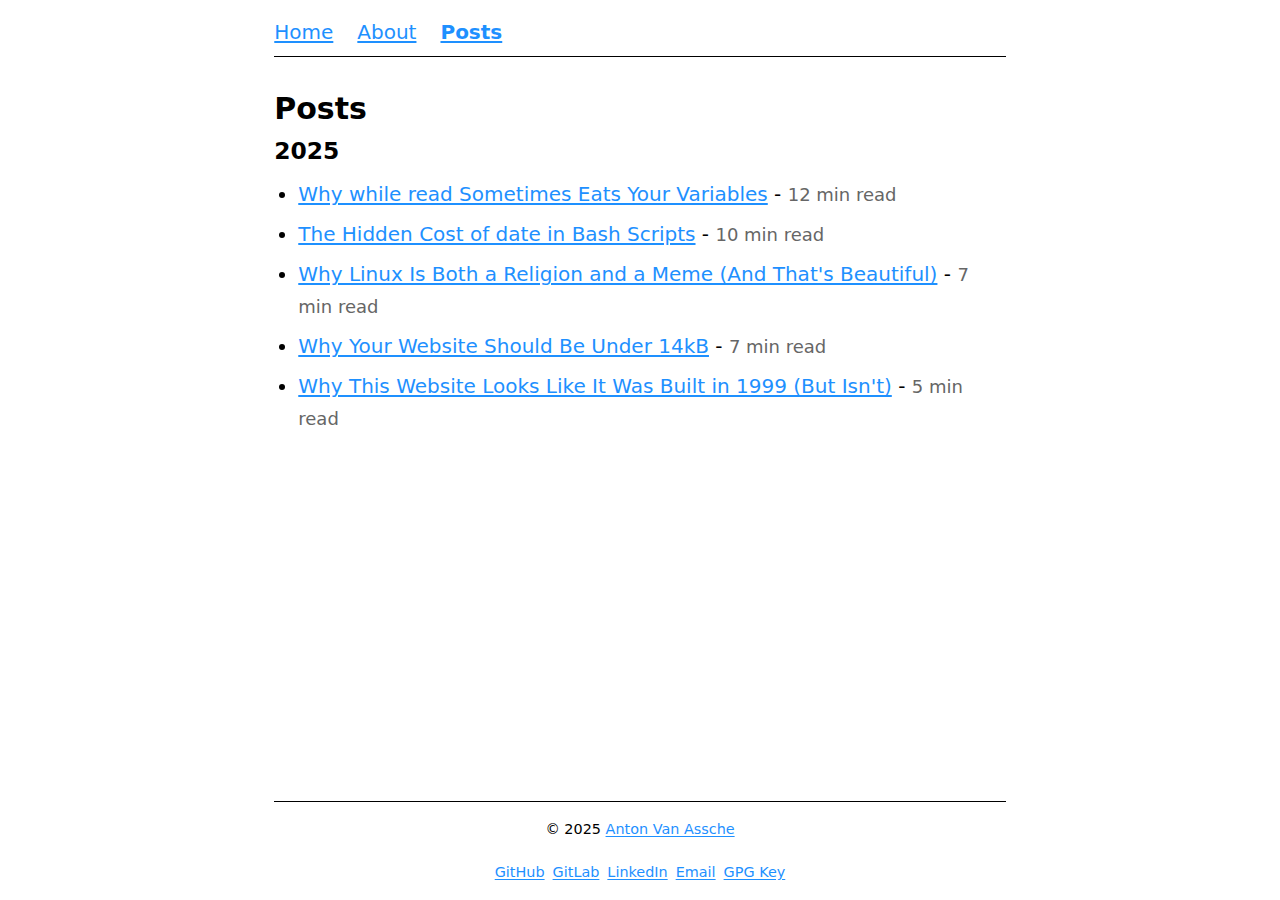
<file: posts/index.html>
<!doctype html>
<html lang="en">
  <head>
    <meta charset="UTF-8" />
    <meta name="viewport" content="width=device-width, initial-scale=1" />
    <title>Posts - Anton Van Assche</title>
    <link rel="stylesheet" href="/style.css" />
    <link rel="icon" href="/assets/favicon.png" type="image/png" />
  </head>
  <body>
    <div class="container">
      <nav class="navbar">
        <a href="/">Home</a>
        <a href="/about/">About</a>
        <a href="/posts/" class="active">Posts</a>
      </nav>

      <main>
        <h2>Posts</h2>

        <div>
          <h3>2025</h3>
          <ul>
            <li>
              <a
                href="/posts/2025/why-while-read-sometimes-eats-your-variables/"
              >
                Why while read Sometimes Eats Your Variables</a
              >
              - <span class="reading-time"> 12 min read</span>
            </li>
            <li>
              <a href="/posts/2025/the-hidden-cost-of-date-in-bash-scripts/">
                The Hidden Cost of date in Bash Scripts</a
              >
              - <span class="reading-time"> 10 min read</span>
            </li>
            <li>
              <a
                href="/posts/2025/why-linux-is-both-a-religion-and-a-meme-and-thats-beautiful/"
                >Why Linux Is Both a Religion and a Meme (And That's
                Beautiful)</a
              >
              - <span class="reading-time"> 7 min read</span>
            </li>
            <li>
              <a href="/posts/2025/why-your-website-should-be-under-14kb/"
                >Why Your Website Should Be Under 14kB</a
              >
              - <span class="reading-time"> 7 min read</span>
            </li>
            <li>
              <a
                href="/posts/2025/why-this-website-looks-like-it-was-built-in-1999-but-isnt/"
                >Why This Website Looks Like It Was Built in 1999 (But Isn't)</a
              >
              - <span class="reading-time"> 5 min read</span>
            </li>
          </ul>
        </div>
      </main>

      <footer>
        <p>
          &copy; 2025
          <a href="https://github.com/AntonVanAssche/">Anton Van Assche</a>
        </p>
        <div class="contact">
          <a href="https://github.com/AntonVanAssche" target="_blank">GitHub</a>
          <a href="https://gitlab.com/AntonVanAssche" target="_blank">GitLab</a>
          <a
            href="https://www.linkedin.com/in/anton-van-assche/"
            target="_blank"
            >LinkedIn</a
          >
          <a href="mailto:vanasscheanton@duck.com">Email</a>
          <a
            href="https://keyserver.ubuntu.com/pks/lookup?search=0x3ff8016d27683e3e&op=vindex"
            target="_blank"
            >GPG Key</a
          >
        </div>
      </footer>
    </div>
  </body>
</html>
</file>
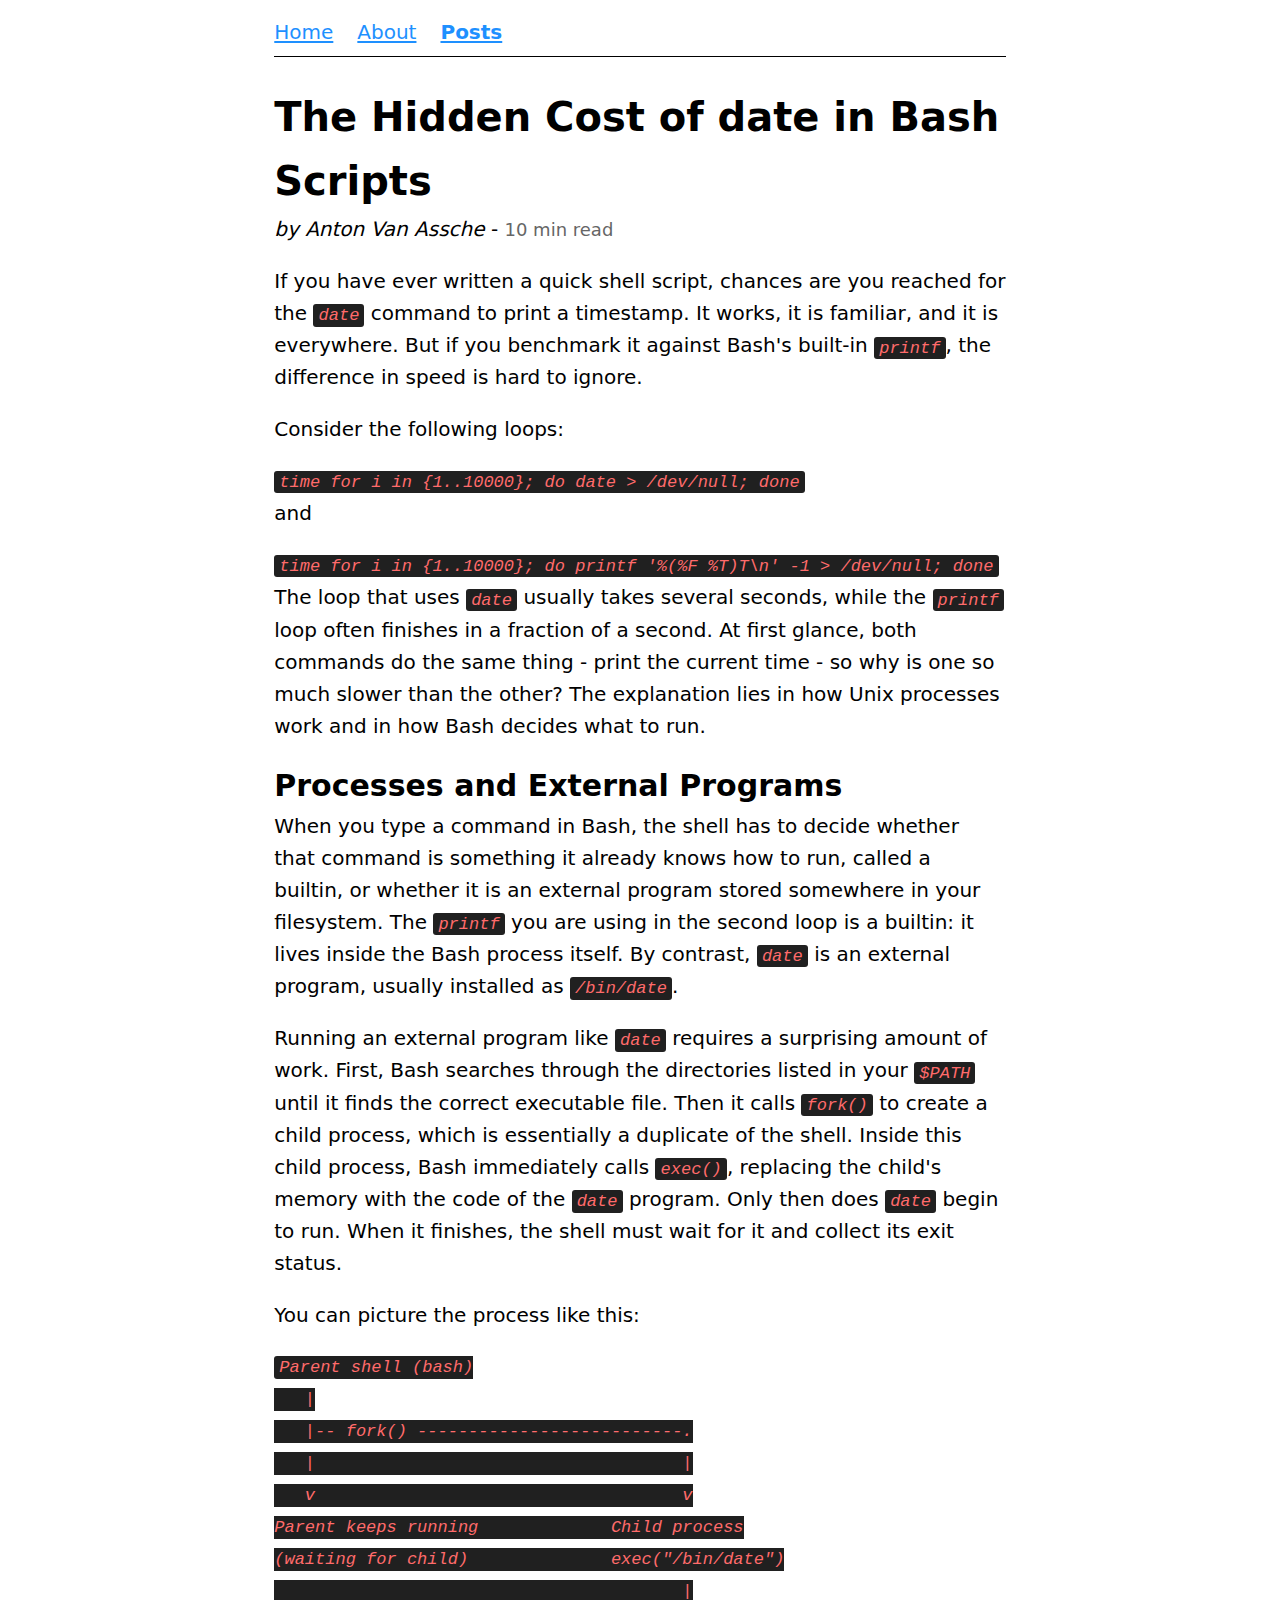
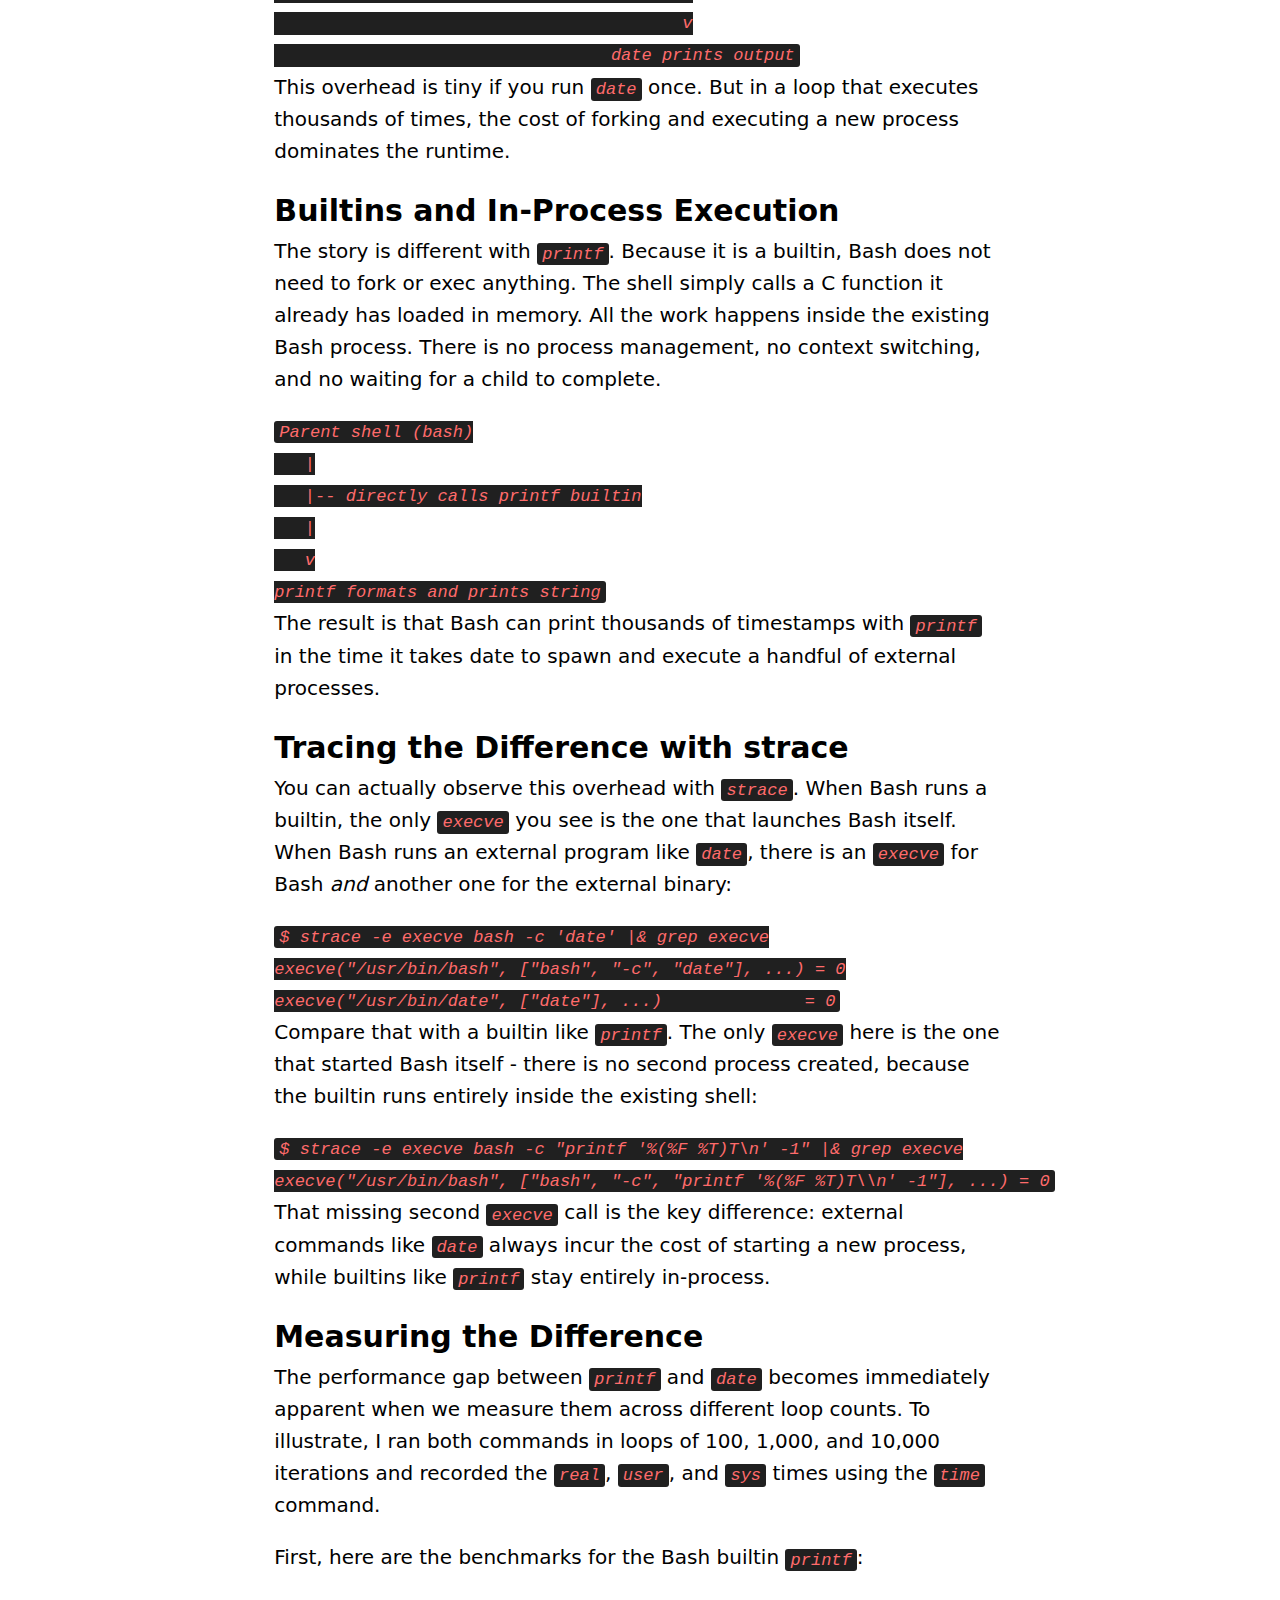
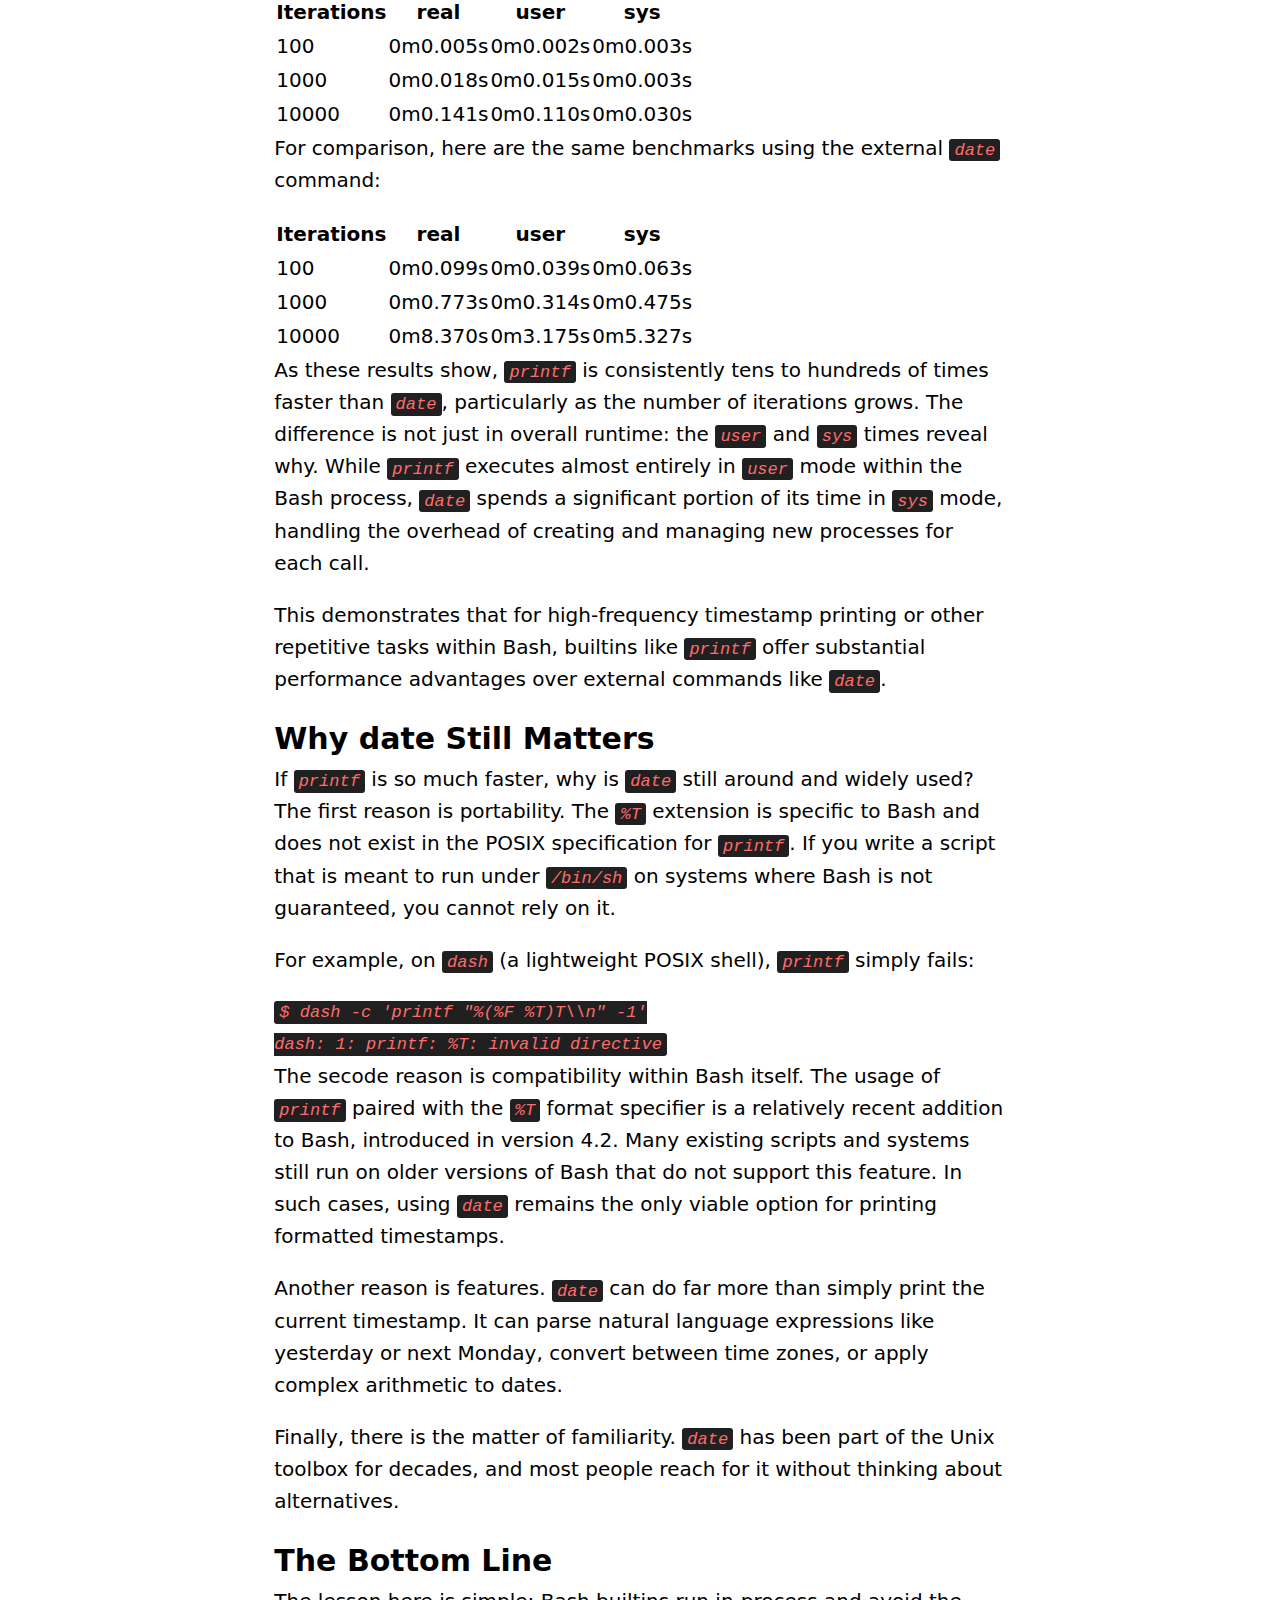
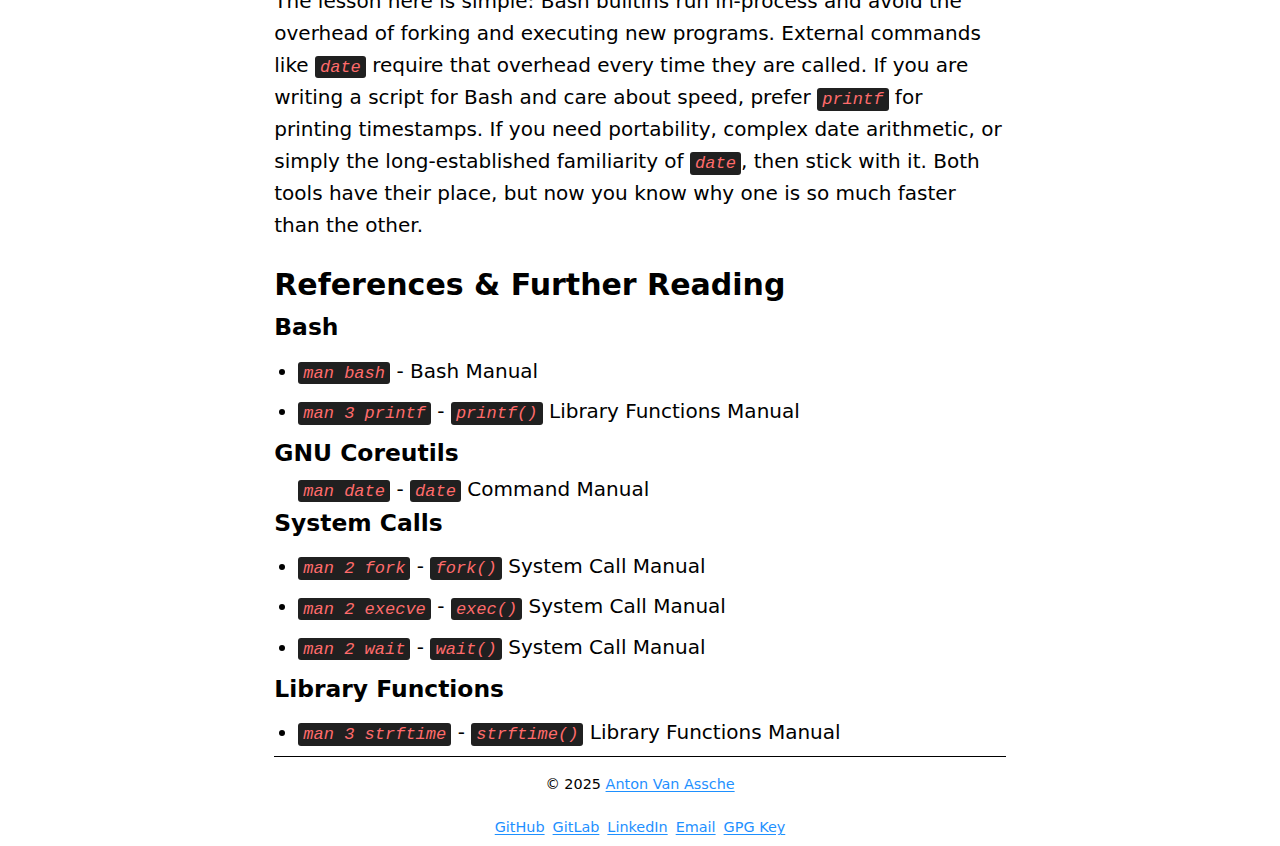
<file: posts/2025/the-hidden-cost-of-date-in-bash-scripts/index.html>
<!doctype html>
<html lang="en">
  <head>
    <meta charset="UTF-8" />
    <meta name="viewport" content="width=device-width, initial-scale=1" />
    <title>The Hidden Cost of date in Bash Scripts - Anton Van Assche</title>
    <link rel="stylesheet" href="/style.css" />
    <link rel="icon" href="/assets/favicon.png" type="image/png" />
  </head>
  <body>
    <div class="container">
      <nav class="navbar">
        <a href="/">Home</a>
        <a href="/about/">About</a>
        <a href="/posts/" class="active">Posts</a>
      </nav>

      <main>
        <article>
          <h1>The Hidden Cost of date in Bash Scripts</h1>
          <p>
            <em>by Anton Van Assche</em> -
            <span class="reading-time" aria-label="Estimated reading time: 10"
              >10 min read</span
            >
          </p>

          <p>
            If you have ever written a quick shell script, chances are you
            reached for the <code>date</code> command to print a timestamp. It
            works, it is familiar, and it is everywhere. But if you benchmark it
            against Bash's built-in <code>printf</code>, the difference in speed
            is hard to ignore.
          </p>
          <p>Consider the following loops:</p>
          <pre><code>time for i in {1..10000}; do date > /dev/null; done</code></pre>
          <p>and</p>
          <pre><code>time for i in {1..10000}; do printf '%(%F %T)T\n' -1 > /dev/null; done</code></pre>
          <p>
            The loop that uses <code>date</code> usually takes several seconds,
            while the <code>printf</code> loop often finishes in a fraction of a
            second. At first glance, both commands do the same thing - print the
            current time - so why is one so much slower than the other? The
            explanation lies in how Unix processes work and in how Bash decides
            what to run.
          </p>

          <h2>Processes and External Programs</h2>
          <p>
            When you type a command in Bash, the shell has to decide whether
            that command is something it already knows how to run, called a
            builtin, or whether it is an external program stored somewhere in
            your filesystem. The <code>printf</code> you are using in the second
            loop is a builtin: it lives inside the Bash process itself. By
            contrast, <code>date</code> is an external program, usually
            installed as <code>/bin/date</code>.
          </p>
          <p>
            Running an external program like <code>date</code> requires a
            surprising amount of work. First, Bash searches through the
            directories listed in your <code>$PATH</code> until it finds the
            correct executable file. Then it calls <code>fork()</code> to create
            a child process, which is essentially a duplicate of the shell.
            Inside this child process, Bash immediately calls
            <code>exec()</code>, replacing the child's memory with the code of
            the <code>date</code> program. Only then does
            <code>date</code> begin to run. When it finishes, the shell must
            wait for it and collect its exit status.
          </p>
          <p>You can picture the process like this:</p>
          <pre><code>Parent shell (bash)
   |
   |-- fork() --------------------------.
   |                                    |
   v                                    v
Parent keeps running             Child process
(waiting for child)              exec("/bin/date")
                                        |
                                        v
                                 date prints output
</code></pre>
          <p>
            This overhead is tiny if you run <code>date</code> once. But in a
            loop that executes thousands of times, the cost of forking and
            executing a new process dominates the runtime.
          </p>

          <h2>Builtins and In-Process Execution</h2>
          <p>
            The story is different with <code>printf</code>. Because it is a
            builtin, Bash does not need to fork or exec anything. The shell
            simply calls a C function it already has loaded in memory. All the
            work happens inside the existing Bash process. There is no process
            management, no context switching, and no waiting for a child to
            complete.
          </p>
          <pre><code>Parent shell (bash)
   |
   |-- directly calls printf builtin
   |
   v
printf formats and prints string
</code></pre>
          <p>
            The result is that Bash can print thousands of timestamps with
            <code>printf</code> in the time it takes date to spawn and execute a
            handful of external processes.
          </p>

          <h2>Tracing the Difference with strace</h2>
          <p>
            You can actually observe this overhead with <code>strace</code>.
            When Bash runs a builtin, the only <code>execve</code> you see is
            the one that launches Bash itself. When Bash runs an external
            program like <code>date</code>, there is an <code>execve</code> for
            Bash <em>and</em> another one for the external binary:
          </p>
          <pre><code>$ strace -e execve bash -c 'date' |& grep execve
execve("/usr/bin/bash", ["bash", "-c", "date"], ...) = 0
execve("/usr/bin/date", ["date"], ...)              = 0
</code></pre>
          <p>
            Compare that with a builtin like <code>printf</code>. The only
            <code>execve</code> here is the one that started Bash itself - there
            is no second process created, because the builtin runs entirely
            inside the existing shell:
          </p>
          <pre><code>$ strace -e execve bash -c "printf '%(%F %T)T\n' -1" |& grep execve
execve("/usr/bin/bash", ["bash", "-c", "printf '%(%F %T)T\\n' -1"], ...) = 0
</code></pre>
          <p>
            That missing second <code>execve</code> call is the key difference:
            external commands like <code>date</code> always incur the cost of
            starting a new process, while builtins like <code>printf</code> stay
            entirely in-process.
          </p>

          <h2>Measuring the Difference</h2>
          <p>
            The performance gap between <code>printf</code> and
            <code>date</code> becomes immediately apparent when we measure them
            across different loop counts. To illustrate, I ran both commands in
            loops of 100, 1,000, and 10,000 iterations and recorded the
            <code>real</code>, <code>user</code>, and <code>sys</code> times
            using the <code>time</code> command.
          </p>
          <p>
            First, here are the benchmarks for the Bash builtin
            <code>printf</code>:
          </p>
          <table>
            <thead>
              <tr>
                <th>Iterations</th>
                <th>real</th>
                <th>user</th>
                <th>sys</th>
              </tr>
            </thead>
            <tbody>
              <tr>
                <td>100</td>
                <td>0m0.005s</td>
                <td>0m0.002s</td>
                <td>0m0.003s</td>
              </tr>
              <tr>
                <td>1000</td>
                <td>0m0.018s</td>
                <td>0m0.015s</td>
                <td>0m0.003s</td>
              </tr>
              <tr>
                <td>10000</td>
                <td>0m0.141s</td>
                <td>0m0.110s</td>
                <td>0m0.030s</td>
              </tr>
            </tbody>
          </table>
          <p>
            For comparison, here are the same benchmarks using the external
            <code>date</code> command:
          </p>

          <table>
            <thead>
              <tr>
                <th>Iterations</th>
                <th>real</th>
                <th>user</th>
                <th>sys</th>
              </tr>
            </thead>
            <tbody>
              <tr>
                <td>100</td>
                <td>0m0.099s</td>
                <td>0m0.039s</td>
                <td>0m0.063s</td>
              </tr>
              <tr>
                <td>1000</td>
                <td>0m0.773s</td>
                <td>0m0.314s</td>
                <td>0m0.475s</td>
              </tr>
              <tr>
                <td>10000</td>
                <td>0m8.370s</td>
                <td>0m3.175s</td>
                <td>0m5.327s</td>
              </tr>
            </tbody>
          </table>
          <p>
            As these results show, <code>printf</code> is consistently tens to
            hundreds of times faster than <code>date</code>, particularly as the
            number of iterations grows. The difference is not just in overall
            runtime: the <code>user</code> and <code>sys</code> times reveal
            why. While <code>printf</code> executes almost entirely in
            <code>user</code> mode within the Bash process,
            <code>date</code> spends a significant portion of its time in
            <code>sys</code> mode, handling the overhead of creating and
            managing new processes for each call.
          </p>
          <p>
            This demonstrates that for high-frequency timestamp printing or
            other repetitive tasks within Bash, builtins like
            <code>printf</code> offer substantial performance advantages over
            external commands like <code>date</code>.
          </p>

          <h2>Why date Still Matters</h2>
          <p>
            If <code>printf</code> is so much faster, why is
            <code>date</code> still around and widely used? The first reason is
            portability. The <code>%T</code> extension is specific to Bash and
            does not exist in the POSIX specification for <code>printf</code>.
            If you write a script that is meant to run under
            <code>/bin/sh</code> on systems where Bash is not guaranteed, you
            cannot rely on it.
          </p>
          <p>
            For example, on <code>dash</code> (a lightweight POSIX shell),
            <code>printf</code> simply fails:
          </p>
          <pre><code>$ dash -c 'printf "%(%F %T)T\\n" -1'
dash: 1: printf: %T: invalid directive
</code></pre>
          <p>
            The secode reason is compatibility within Bash itself. The usage of
            <code>printf</code> paired with the <code>%T</code> format specifier
            is a relatively recent addition to Bash, introduced in version 4.2.
            Many existing scripts and systems still run on older versions of
            Bash that do not support this feature. In such cases, using
            <code>date</code> remains the only viable option for printing
            formatted timestamps.
          </p>
          <p>
            Another reason is features. <code>date</code> can do far more than
            simply print the current timestamp. It can parse natural language
            expressions like yesterday or next Monday, convert between time
            zones, or apply complex arithmetic to dates.
          </p>
          <p>
            Finally, there is the matter of familiarity. <code>date</code> has
            been part of the Unix toolbox for decades, and most people reach for
            it without thinking about alternatives.
          </p>

          <h2>The Bottom Line</h2>
          <p>
            The lesson here is simple: Bash builtins run in-process and avoid
            the overhead of forking and executing new programs. External
            commands like <code>date</code> require that overhead every time
            they are called. If you are writing a script for Bash and care about
            speed, prefer <code>printf</code> for printing timestamps. If you
            need portability, complex date arithmetic, or simply the
            long-established familiarity of <code>date</code>, then stick with
            it. Both tools have their place, but now you know why one is so much
            faster than the other.
          </p>

          <h2>References & Further Reading</h2>
          <h3>Bash</h3>
          <ul>
            <li><code>man bash</code> - Bash Manual</li>
            <li>
              <code>man 3 printf</code> - <code>printf()</code> Library
              Functions Manual
            </li>
          </ul>
          <h3>GNU Coreutils</h3>
          <ul>
            <code>man date</code>
            -
            <code>date</code>
            Command Manual
          </ul>
          <h3>System Calls</h3>
          <ul>
            <li>
              <code>man 2 fork</code> - <code>fork()</code> System Call Manual
            </li>
            <li>
              <code>man 2 execve</code> - <code>exec()</code> System Call Manual
            </li>
            <li>
              <code>man 2 wait</code> - <code>wait()</code> System Call Manual
            </li>
          </ul>
          <h3>Library Functions</h3>
          <ul>
            <li>
              <code>man 3 strftime</code> - <code>strftime()</code> Library
              Functions Manual
            </li>
          </ul>
        </article>
      </main>

      <footer>
        <p>
          &copy; 2025
          <a href="https://github.com/AntonVanAssche/">Anton Van Assche</a>
        </p>
        <div class="contact">
          <a href="https://github.com/AntonVanAssche" target="_blank">GitHub</a>
          <a href="https://gitlab.com/AntonVanAssche" target="_blank">GitLab</a>
          <a
            href="https://www.linkedin.com/in/anton-van-assche/"
            target="_blank"
            >LinkedIn</a
          >
          <a href="mailto:vanasscheanton@duck.com">Email</a>
          <a
            href="https://keyserver.ubuntu.com/pks/lookup?search=0x3ff8016d27683e3e&op=vindex"
            target="_blank"
            >GPG Key</a
          >
        </div>
      </footer>
    </div>
  </body>
</html>
</file>
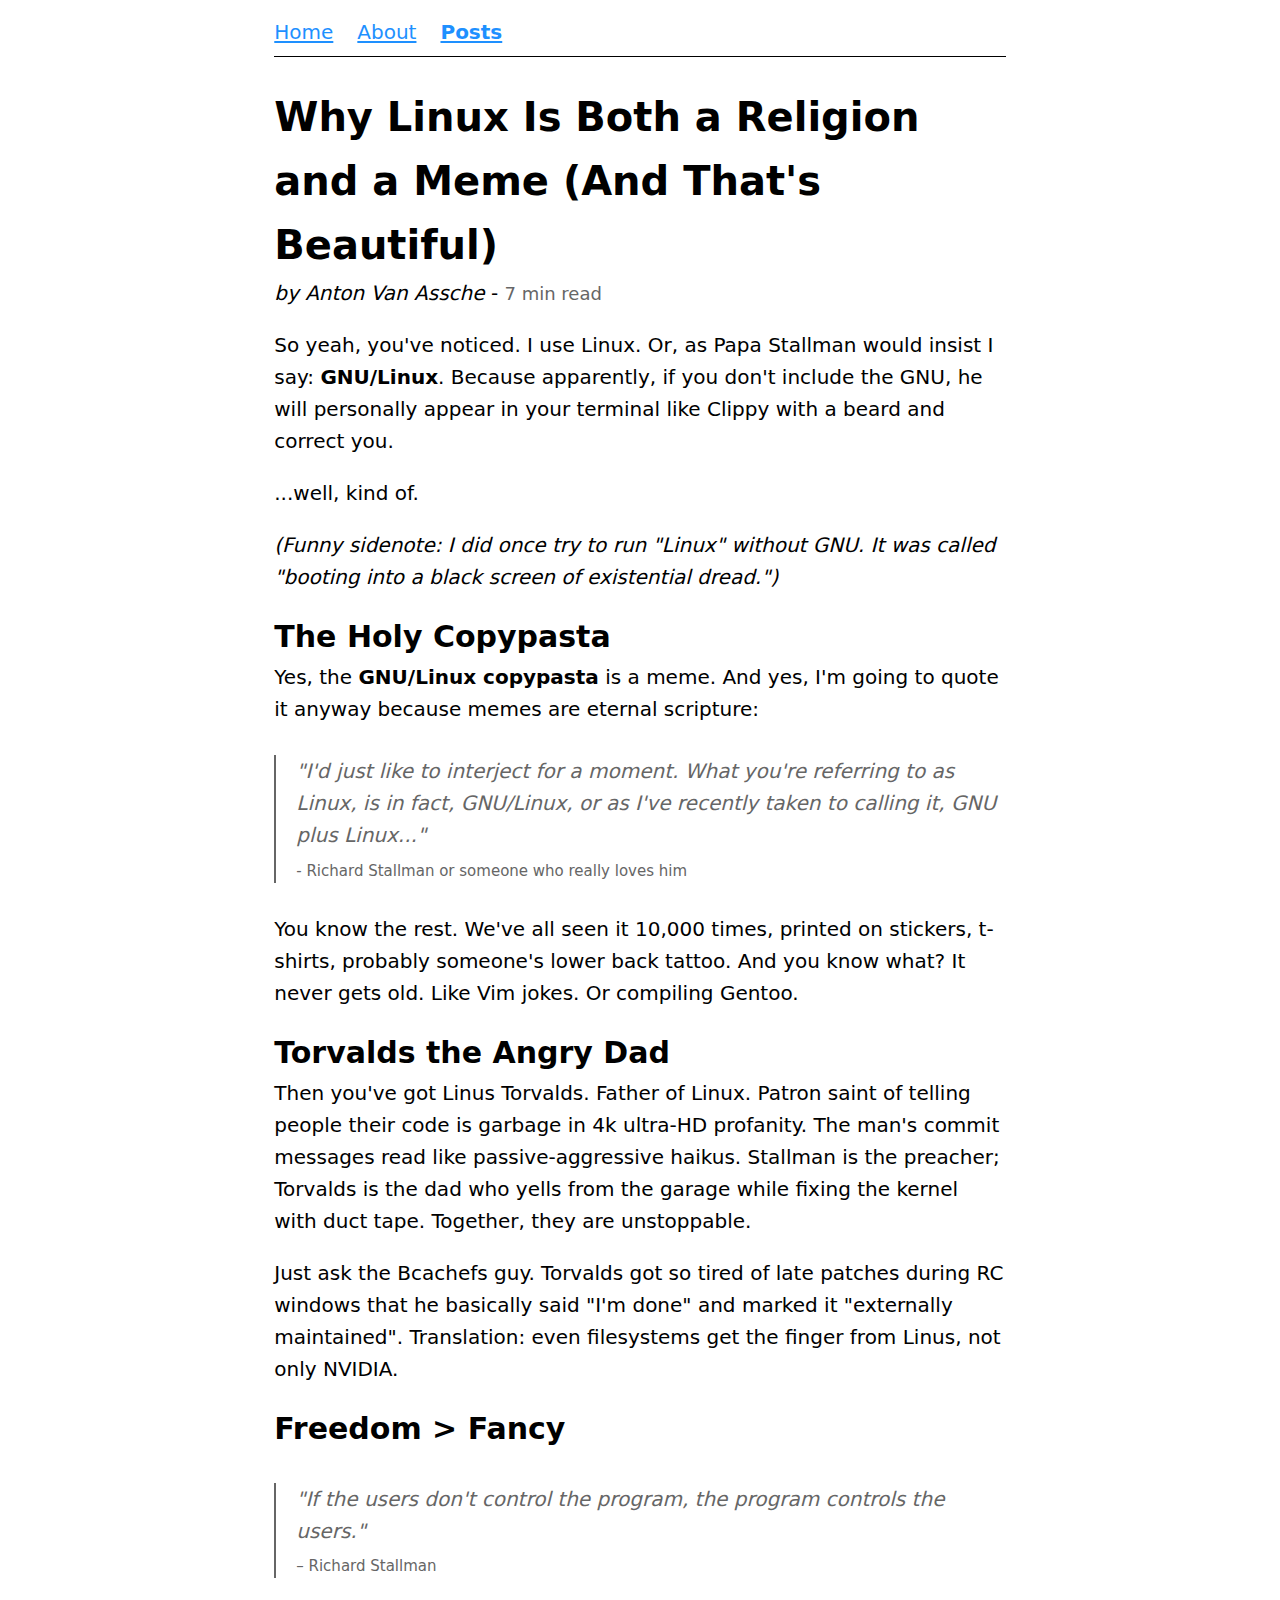
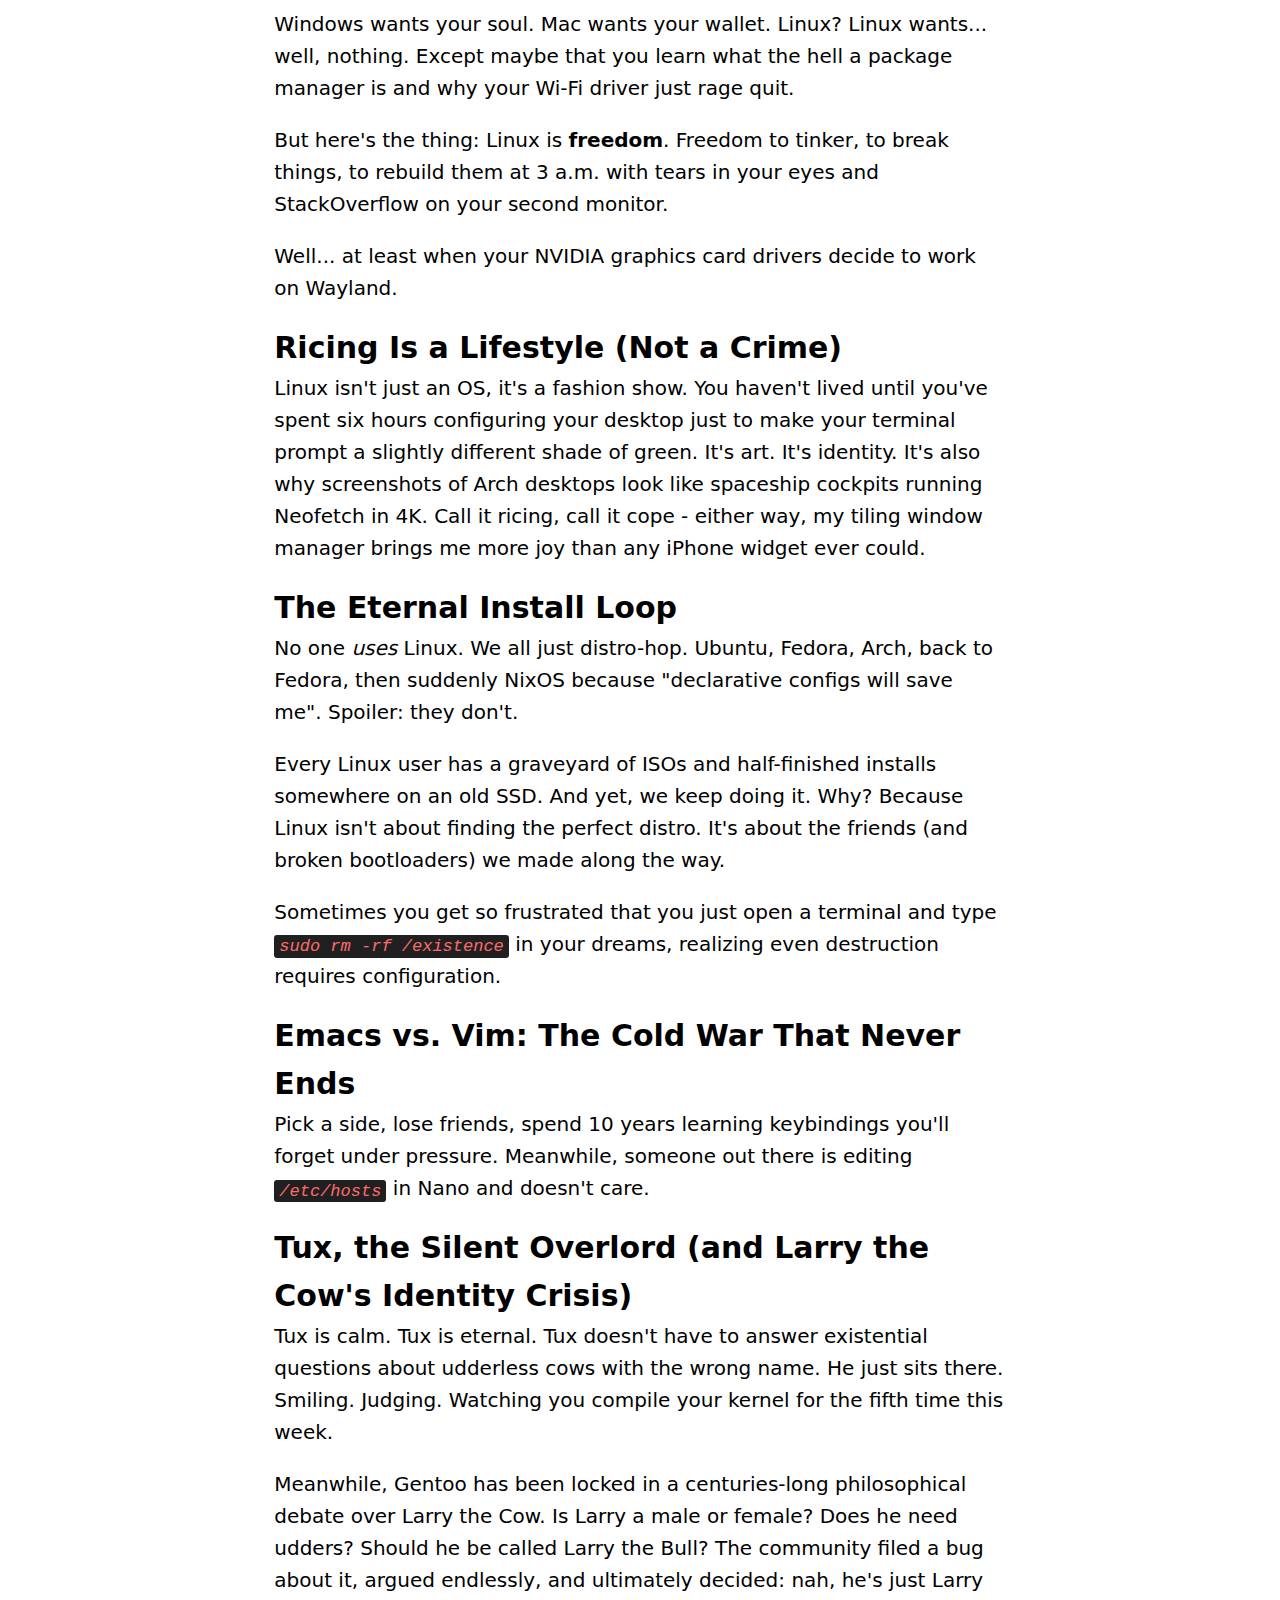
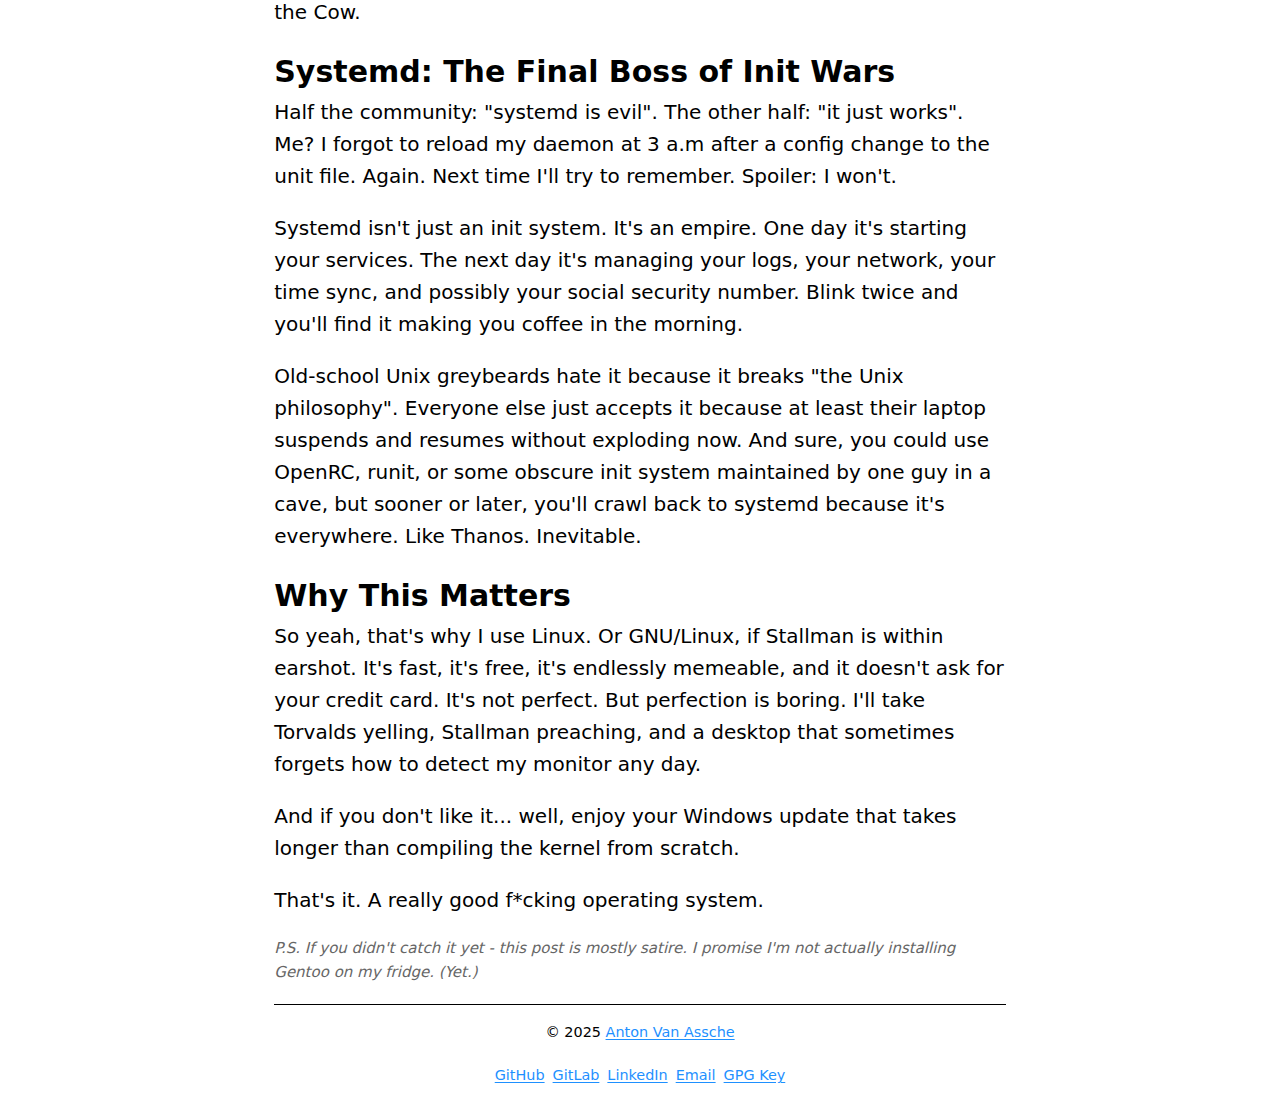
<file: posts/2025/why-linux-is-both-a-religion-and-a-meme-and-thats-beautiful/index.html>
<!doctype html>
<html lang="en">
  <head>
    <meta charset="UTF-8" />
    <meta name="viewport" content="width=device-width, initial-scale=1" />
    <title>
      Why Linux Is Both a Religion and a Meme (And That's Beautiful) - Anton Van
      Assche
    </title>
    <link rel="stylesheet" href="/style.css" />
    <link rel="icon" href="/assets/favicon.png" type="image/png" />
  </head>
  <body>
    <div class="container">
      <nav class="navbar">
        <a href="/">Home</a>
        <a href="/about/">About</a>
        <a href="/posts/" class="active">Posts</a>
      </nav>

      <main>
        <article>
          <h1>
            Why Linux Is Both a Religion and a Meme (And That's Beautiful)
          </h1>
          <p>
            <em>by Anton Van Assche</em>
            -
            <span class="reading-time" aria-label="Estimated reading time: 7"
              >7 min read</span
            >
          </p>

          <p>
            So yeah, you've noticed. I use Linux. Or, as Papa Stallman would
            insist I say:
            <strong>GNU/Linux</strong>. Because apparently, if you don't include
            the GNU, he will personally appear in your terminal like Clippy with
            a beard and correct you.
          </p>
          <p>...well, kind of.</p>
          <p>
            <em
              >(Funny sidenote: I did once try to run "Linux" without GNU. It
              was called "booting into a black screen of existential
              dread.")</em
            >
          </p>

          <h2>The Holy Copypasta</h2>
          <p>
            Yes, the <strong>GNU/Linux copypasta</strong> is a meme. And yes,
            I'm going to quote it anyway because memes are eternal scripture:
          </p>
          <blockquote>
            "I'd just like to interject for a moment. What you're referring to
            as Linux, is in fact, GNU/Linux, or as I've recently taken to
            calling it, GNU plus Linux..."
            <cite>- Richard Stallman or someone who really loves him</cite>
          </blockquote>
          <p>
            You know the rest. We've all seen it 10,000 times, printed on
            stickers, t-shirts, probably someone's lower back tattoo. And you
            know what? It never gets old. Like Vim jokes. Or compiling Gentoo.
          </p>

          <h2>Torvalds the Angry Dad</h2>
          <p>
            Then you've got Linus Torvalds. Father of Linux. Patron saint of
            telling people their code is garbage in 4k ultra-HD profanity. The
            man's commit messages read like passive-aggressive haikus. Stallman
            is the preacher; Torvalds is the dad who yells from the garage while
            fixing the kernel with duct tape. Together, they are unstoppable.
          </p>
          <p>
            Just ask the Bcachefs guy. Torvalds got so tired of late patches
            during RC windows that he basically said "I'm done" and marked it
            "externally maintained". Translation: even filesystems get the
            finger from Linus, not only NVIDIA.
          </p>

          <h2>Freedom &gt; Fancy</h2>
          <blockquote>
            "If the users don't control the program, the program controls the
            users."
            <cite>– Richard Stallman</cite>
          </blockquote>
          <p>
            Windows wants your soul. Mac wants your wallet. Linux? Linux
            wants... well, nothing. Except maybe that you learn what the hell a
            package manager is and why your Wi-Fi driver just rage quit.
          </p>
          <p>
            But here's the thing: Linux is <strong>freedom</strong>. Freedom to
            tinker, to break things, to rebuild them at 3 a.m. with tears in
            your eyes and StackOverflow on your second monitor.
          </p>
          <p>
            Well... at least when your NVIDIA graphics card drivers decide to
            work on Wayland.
          </p>

          <h2>Ricing Is a Lifestyle (Not a Crime)</h2>
          <p>
            Linux isn't just an OS, it's a fashion show. You haven't lived until
            you've spent six hours configuring your desktop just to make your
            terminal prompt a slightly different shade of green. It's art. It's
            identity. It's also why screenshots of Arch desktops look like
            spaceship cockpits running Neofetch in 4K. Call it ricing, call it
            cope - either way, my tiling window manager brings me more joy than
            any iPhone widget ever could.
          </p>

          <h2>The Eternal Install Loop</h2>
          <p>
            No one <em>uses</em> Linux. We all just distro-hop. Ubuntu, Fedora,
            Arch, back to Fedora, then suddenly NixOS because "declarative
            configs will save me". Spoiler: they don't.
          </p>
          <p>
            Every Linux user has a graveyard of ISOs and half-finished installs
            somewhere on an old SSD. And yet, we keep doing it. Why? Because
            Linux isn't about finding the perfect distro. It's about the friends
            (and broken bootloaders) we made along the way.
          </p>
          <p>
            Sometimes you get so frustrated that you just open a terminal and
            type
            <code>sudo rm -rf /existence</code>
            in your dreams, realizing even destruction requires configuration.
          </p>

          <h2>Emacs vs. Vim: The Cold War That Never Ends</h2>
          <p>
            Pick a side, lose friends, spend 10 years learning keybindings
            you'll forget under pressure. Meanwhile, someone out there is
            editing <code>/etc/hosts</code> in Nano and doesn't care.
          </p>

          <h2>
            Tux, the Silent Overlord (and Larry the Cow's Identity Crisis)
          </h2>
          <p>
            Tux is calm. Tux is eternal. Tux doesn't have to answer existential
            questions about udderless cows with the wrong name. He just sits
            there. Smiling. Judging. Watching you compile your kernel for the
            fifth time this week.
          </p>
          <p>
            Meanwhile, Gentoo has been locked in a centuries-long philosophical
            debate over Larry the Cow. Is Larry a male or female? Does he need
            udders? Should he be called Larry the Bull? The community filed a
            bug about it, argued endlessly, and ultimately decided: nah, he's
            just Larry the Cow.
          </p>

          <h2>Systemd: The Final Boss of Init Wars</h2>
          <p>
            Half the community: "systemd is evil". The other half: "it just
            works". Me? I forgot to reload my daemon at 3 a.m after a config
            change to the unit file. Again. Next time I'll try to remember.
            Spoiler: I won't.
          </p>
          <p>
            Systemd isn't just an init system. It's an empire. One day it's
            starting your services. The next day it's managing your logs, your
            network, your time sync, and possibly your social security number.
            Blink twice and you'll find it making you coffee in the morning.
          </p>
          <p>
            Old-school Unix greybeards hate it because it breaks "the Unix
            philosophy". Everyone else just accepts it because at least their
            laptop suspends and resumes without exploding now. And sure, you
            could use OpenRC, runit, or some obscure init system maintained by
            one guy in a cave, but sooner or later, you'll crawl back to systemd
            because it's everywhere. Like Thanos. Inevitable.
          </p>

          <h2>Why This Matters</h2>
          <p>
            So yeah, that's why I use Linux. Or GNU/Linux, if Stallman is within
            earshot. It's fast, it's free, it's endlessly memeable, and it
            doesn't ask for your credit card. It's not perfect. But perfection
            is boring. I'll take Torvalds yelling, Stallman preaching, and a
            desktop that sometimes forgets how to detect my monitor any day.
          </p>
          <p>
            And if you don't like it... well, enjoy your Windows update that
            takes longer than compiling the kernel from scratch.
          </p>
          <p>That's it. A really good f&#42;cking operating system.</p>
          <p style="font-size: 0.75em; font-style: italic; color: #666">
            P.S. If you didn't catch it yet - this post is mostly satire. I
            promise I'm not actually installing Gentoo on my fridge. (Yet.)
          </p>
        </article>
      </main>

      <footer>
        <p>
          &copy; 2025
          <a href="https://github.com/AntonVanAssche/">Anton Van Assche</a>
        </p>
        <div class="contact">
          <a href="https://github.com/AntonVanAssche" target="_blank">GitHub</a>
          <a href="https://gitlab.com/AntonVanAssche" target="_blank">GitLab</a>
          <a
            href="https://www.linkedin.com/in/anton-van-assche/"
            target="_blank"
            >LinkedIn</a
          >
          <a href="mailto:vanasscheanton@duck.com">Email</a>
          <a
            href="https://keyserver.ubuntu.com/pks/lookup?search=0x3ff8016d27683e3e&op=vindex"
            target="_blank"
            >GPG Key</a
          >
        </div>
      </footer>
    </div>
  </body>
</html>
</file>
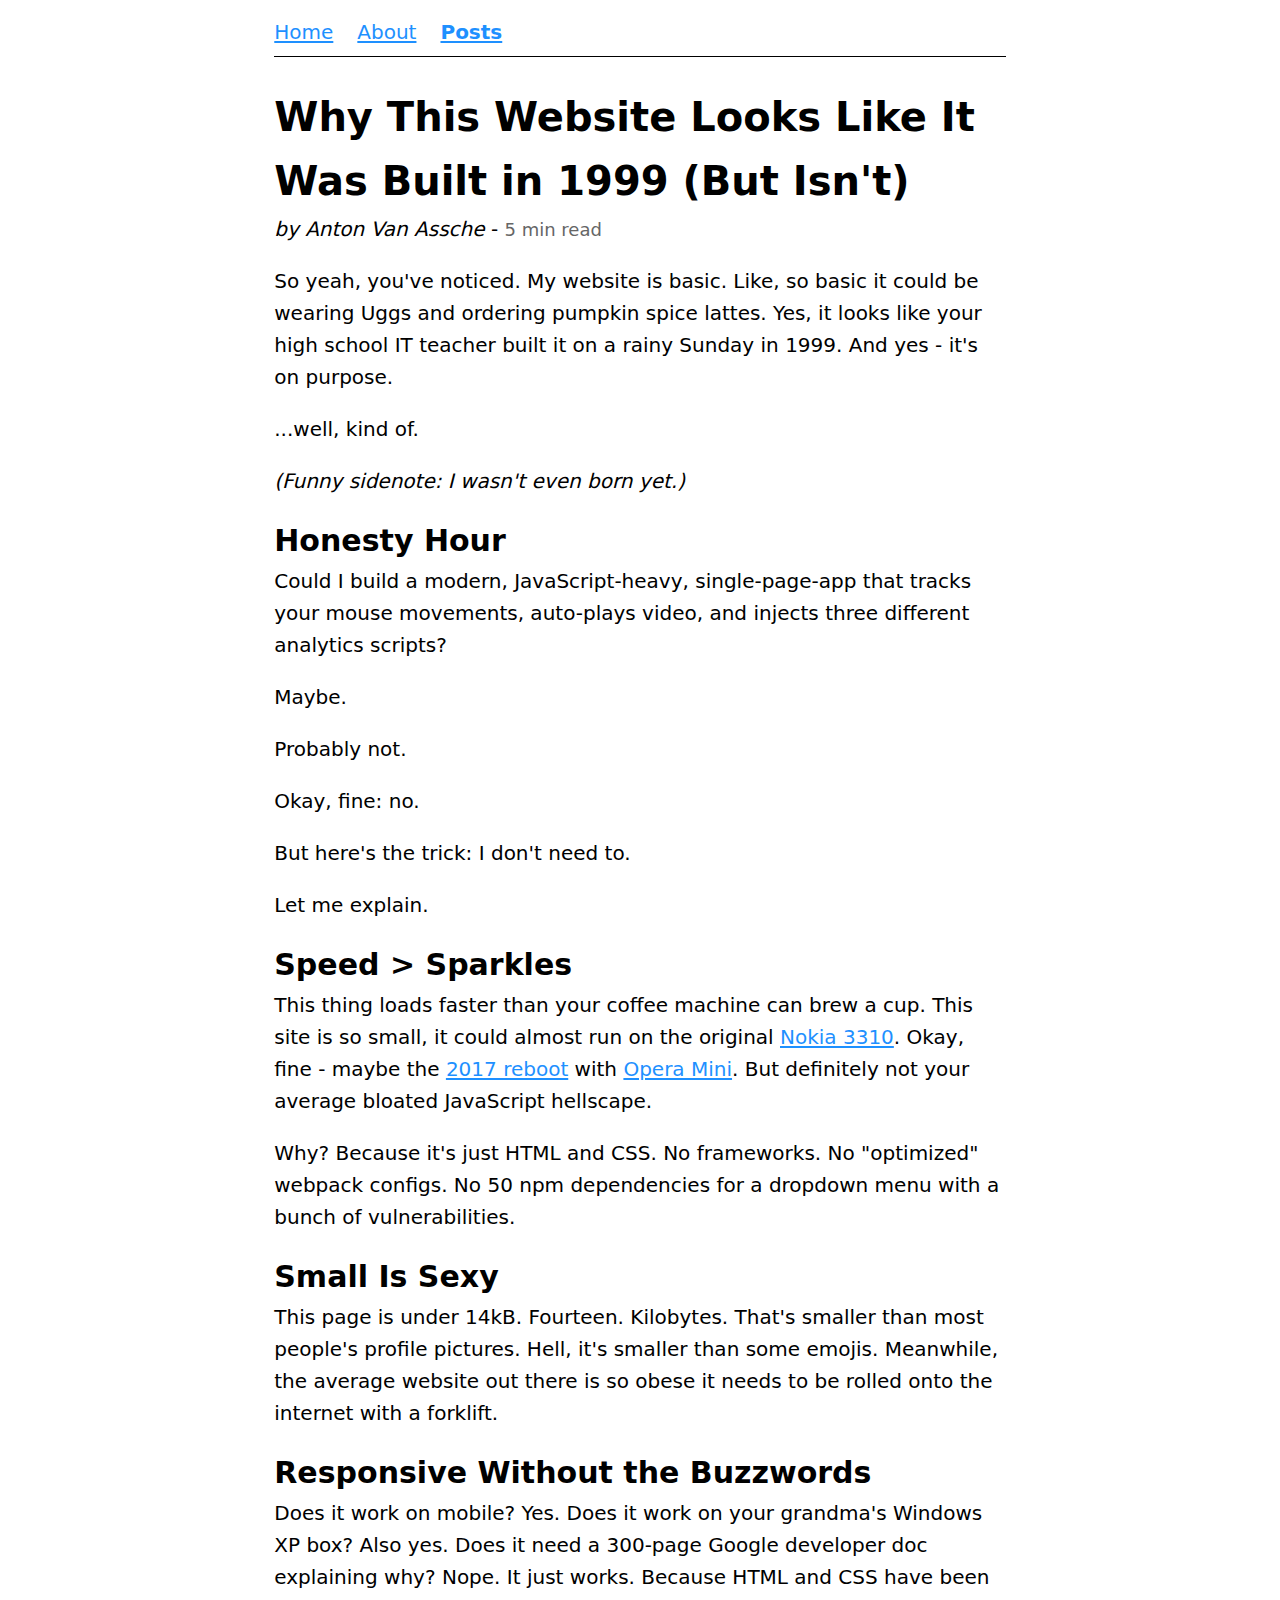
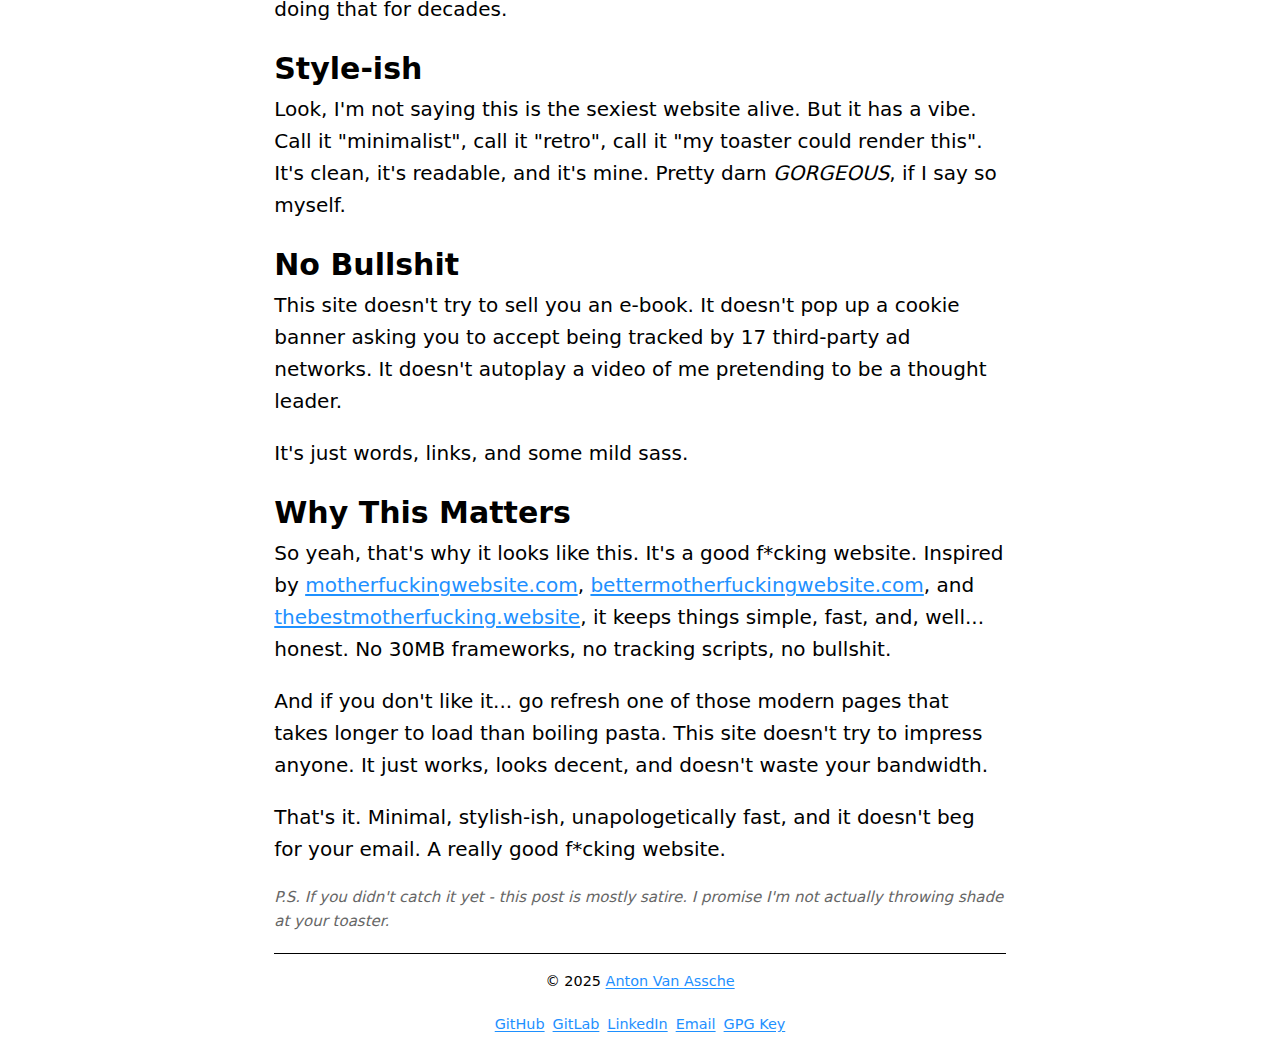
<file: posts/2025/why-this-website-looks-like-it-was-built-in-1999-but-isnt/index.html>
<!DOCTYPE html>
<html lang="en">
<head>
  <meta charset="UTF-8">
  <meta name="viewport" content="width=device-width, initial-scale=1">
  <title>Why This Website Looks Like It Was Built in 1999 (But Isn't) - Anton Van Assche</title>
  <link rel="stylesheet" href="/style.css">
  <link rel="icon" href="/assets/favicon.png" type="image/png">
</head>
<body>
  <div class="container">
    <nav class="navbar">
      <a href="/">Home</a>
      <a href="/about/">About</a>
      <a href="/posts/" class="active">Posts</a>
    </nav>

    <main>
      <article>
        <h1>Why This Website Looks Like It Was Built in 1999 (But Isn't)</h1>
        <p>
          <em>by Anton Van Assche</em>
          -
          <span class="reading-time" aria-label="Estimated reading time: 5"> 5 min read</span>
        </p>

        <p>
          So yeah, you've noticed. My website is basic. Like, so basic it could be wearing Uggs and
          ordering pumpkin spice lattes. Yes, it looks like your high school IT teacher built it on
          a rainy Sunday in 1999. And yes - it's on purpose.
        </p>
        <p>
          ...well, kind of.
        </p>
        <p>
          <em>(Funny sidenote: I wasn't even born yet.)</em>
        </p>

        <h2>Honesty Hour</h2>
        <p>
          Could I build a modern, JavaScript-heavy, single-page-app that tracks your mouse
          movements, auto-plays video, and injects three different analytics scripts?
        </p>
        <p>
          Maybe.
        </p>
        <p>
          Probably not.
        </p>
        <p>
          Okay, fine: no.
        </p>
        <p>
          But here's the trick: I don't need to.
        </p>
        <p>
          Let me explain.
        </p>

        <h2>Speed &gt; Sparkles</h2>
        <p>
          This thing loads faster than your coffee machine can brew a cup. This site is so small,
          it could almost run on the original
          <a href="https://en.wikipedia.org/wiki/Nokia_3310" target="_blank" rel="noopener">Nokia 3310</a>.
          Okay, fine - maybe the
          <a href="https://en.wikipedia.org/wiki/Nokia_3310_(2017)" target="_blank" rel="noopener">2017 reboot</a>
          with
          <a href="https://en.wikipedia.org/wiki/Opera_Mini" target="_blank" rel="noopener">Opera Mini</a>.
          But definitely not your average bloated JavaScript hellscape.
        </p>
        <p>
          Why? Because it's just HTML and CSS. No frameworks. No
          "optimized" webpack configs. No 50 npm dependencies for a dropdown menu with a bunch of
          vulnerabilities.
        </p>

        <h2>Small Is Sexy</h2>
        <p>
          This page is under 14kB. Fourteen. Kilobytes. That's smaller than most people's
          profile pictures. Hell, it's smaller than some emojis. Meanwhile, the average website out
          there is so obese it needs to be rolled onto the internet with a forklift.
        </p>

        <h2>Responsive Without the Buzzwords</h2>
        <p>
          Does it work on mobile? Yes. Does it work on your grandma's Windows XP box? Also yes.
          Does it need a 300-page Google developer doc explaining why? Nope. It just works. Because
          HTML and CSS have been doing that for decades.
        </p>

        <h2>Style-ish</h2>
        <p>
          Look, I'm not saying this is the sexiest website alive. But it has a vibe. Call it
          "minimalist", call it "retro", call it "my toaster could render this". It's clean, it's
          readable, and it's mine. Pretty darn <em>GORGEOUS</em>, if I say so myself.
        </p>

        <h2>No Bullshit</h2>
        <p>
          This site doesn't try to sell you an e-book. It doesn't pop up a cookie banner asking you
          to accept being tracked by 17 third-party ad networks. It doesn't autoplay a video of me
          pretending to be a thought leader.
        </p>
        <p>
          It's just words, links, and some mild sass.
        </p>

        <h2>Why This Matters</h2>
        <p>
          So yeah, that's why it looks like this. It's a good f&#42;cking website. Inspired by
          <a href="https://motherfuckingwebsite.com/" target="_blank" rel="noopener">motherfuckingwebsite.com</a>,
          <a href="http://bettermotherfuckingwebsite.com/" target="_blank" rel="noopener">bettermotherfuckingwebsite.com</a>,
          and
          <a href="https://thebestmotherfucking.website/" target="_blank" rel="noopener">thebestmotherfucking.website</a>,
          it keeps things simple, fast, and, well... honest. No 30MB frameworks, no tracking
          scripts, no bullshit.
        </p>
        <p>
          And if you don't like it... go refresh one of those modern pages that takes longer to
          load than boiling pasta. This site doesn't try to impress anyone. It just works, looks
          decent, and doesn't waste your bandwidth.
        </p>
        <p>
          That's it. Minimal, stylish-ish, unapologetically fast, and it doesn't beg for your
          email. A really good f&#42;cking website.
        </p>
        <p style="font-size: 0.75em; font-style: italic; color: #666;">
          P.S. If you didn't catch it yet - this post is mostly satire. I promise I'm not actually
          throwing shade at your toaster.
        </p>
      </article>
    </main>

    <footer>
      <p>&copy; 2025 <a href="https://github.com/AntonVanAssche/">Anton Van Assche</a></p>
      <div class="contact">
        <a href="https://github.com/AntonVanAssche" target="_blank">GitHub</a>
        <a href="https://gitlab.com/AntonVanAssche" target="_blank">GitLab</a>
        <a href="https://www.linkedin.com/in/anton-van-assche/" target="_blank">LinkedIn</a>
        <a href="mailto:vanasscheanton@duck.com">Email</a>
        <a href="https://keyserver.ubuntu.com/pks/lookup?search=0x3ff8016d27683e3e&op=vindex" target="_blank">GPG Key</a>
      </div>
    </footer>
  </div>
</body>
</html>
</file>
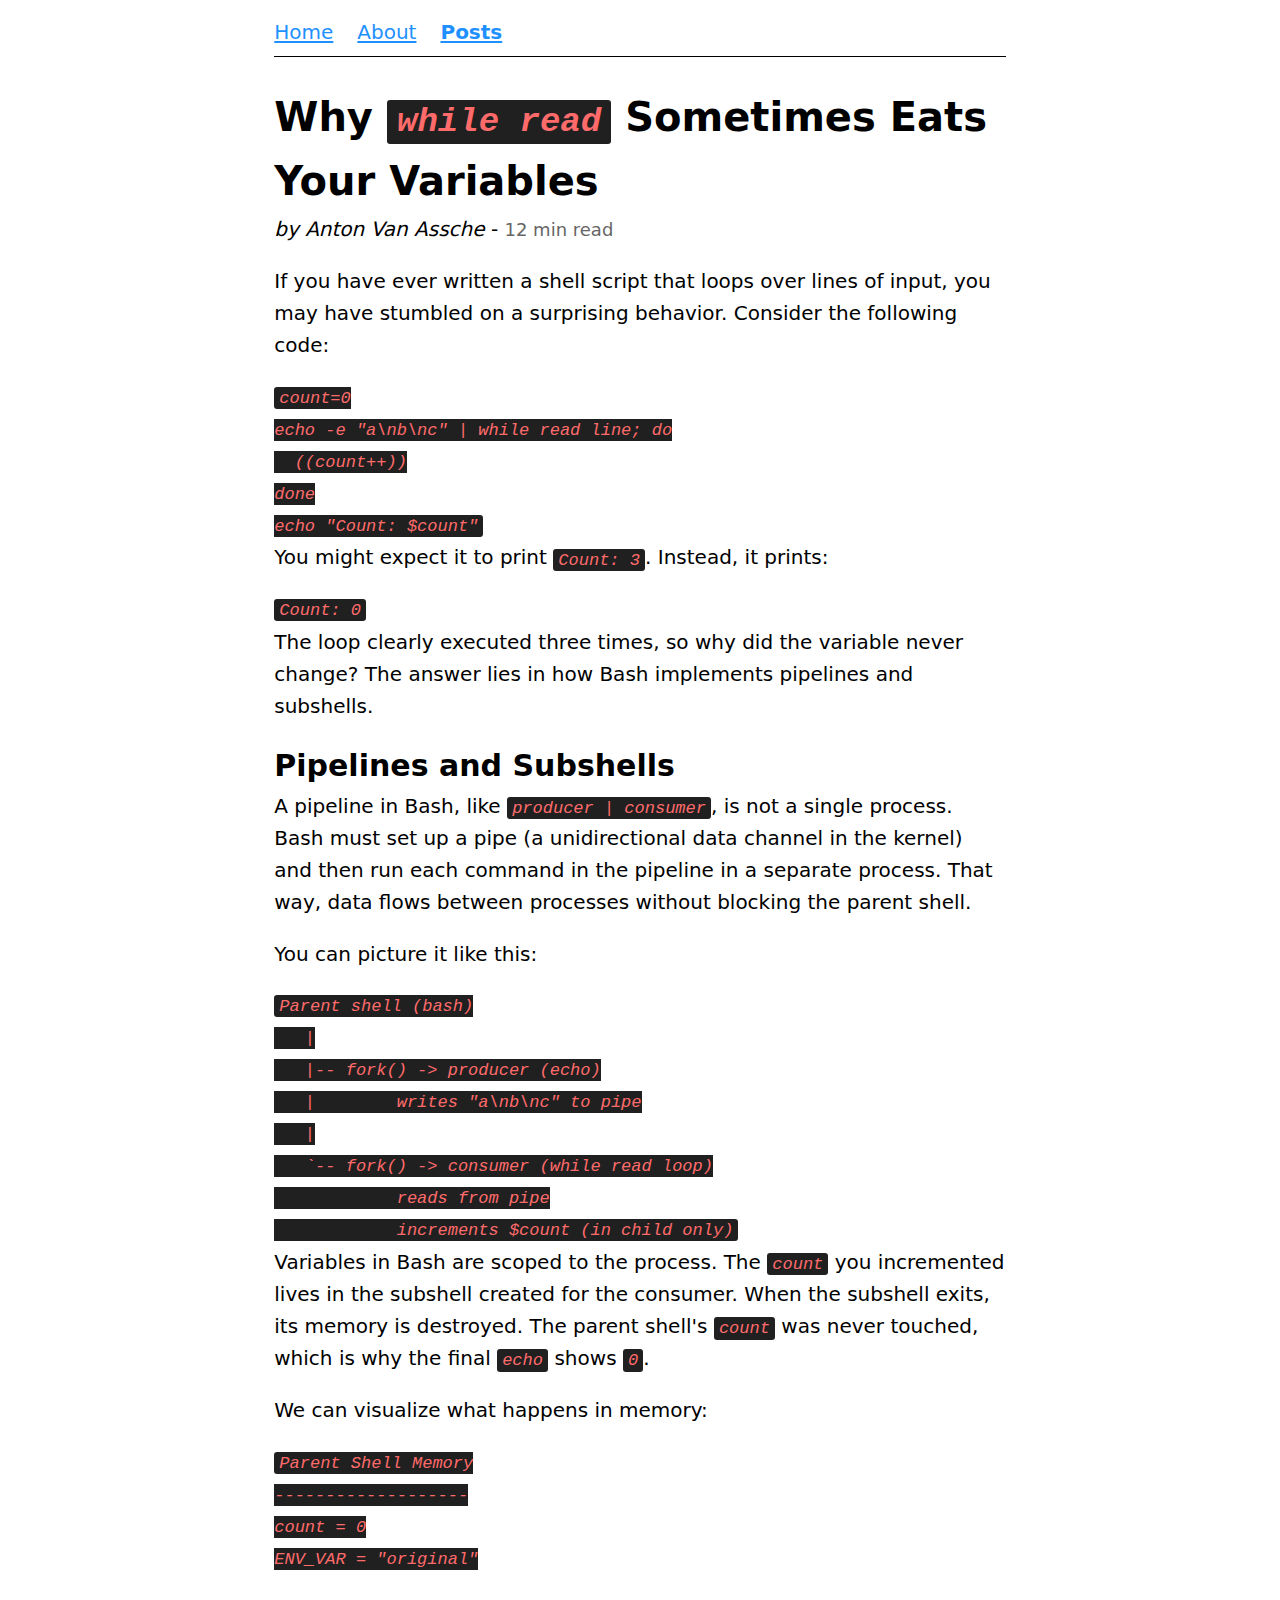
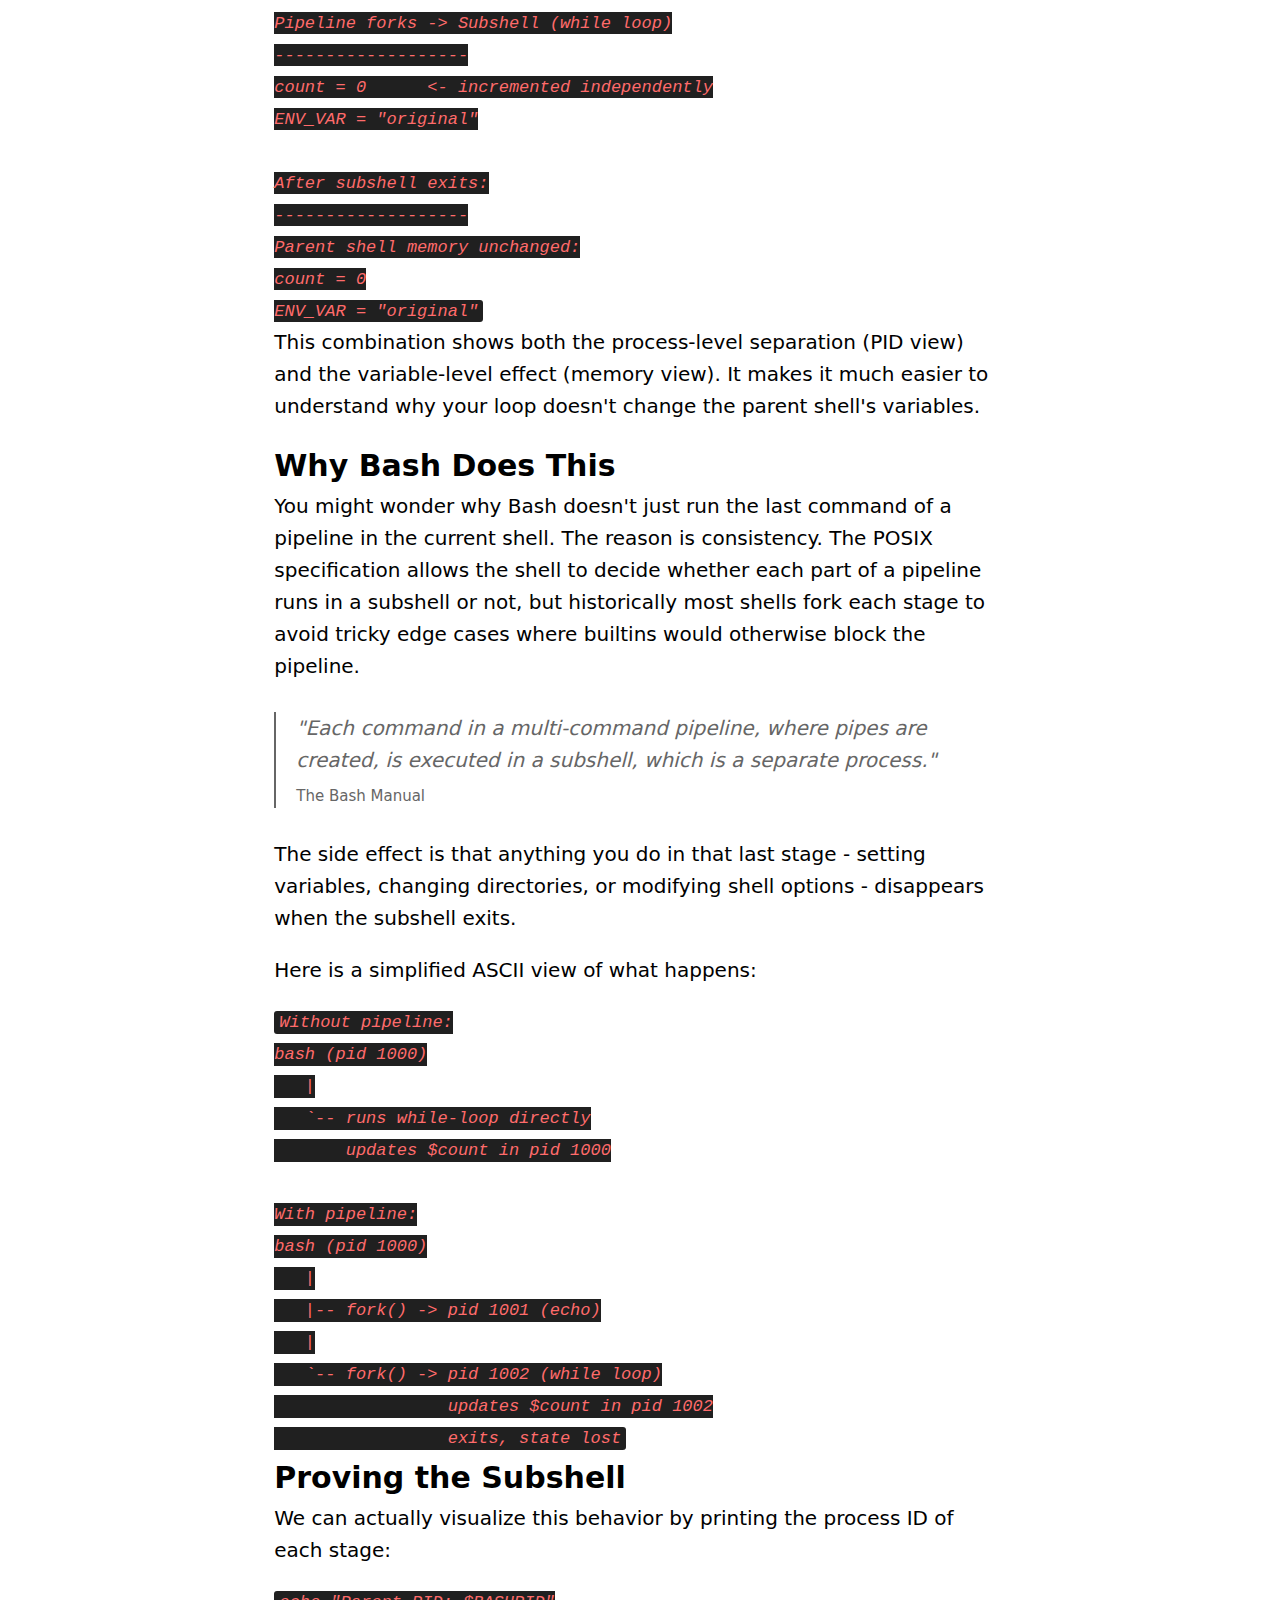
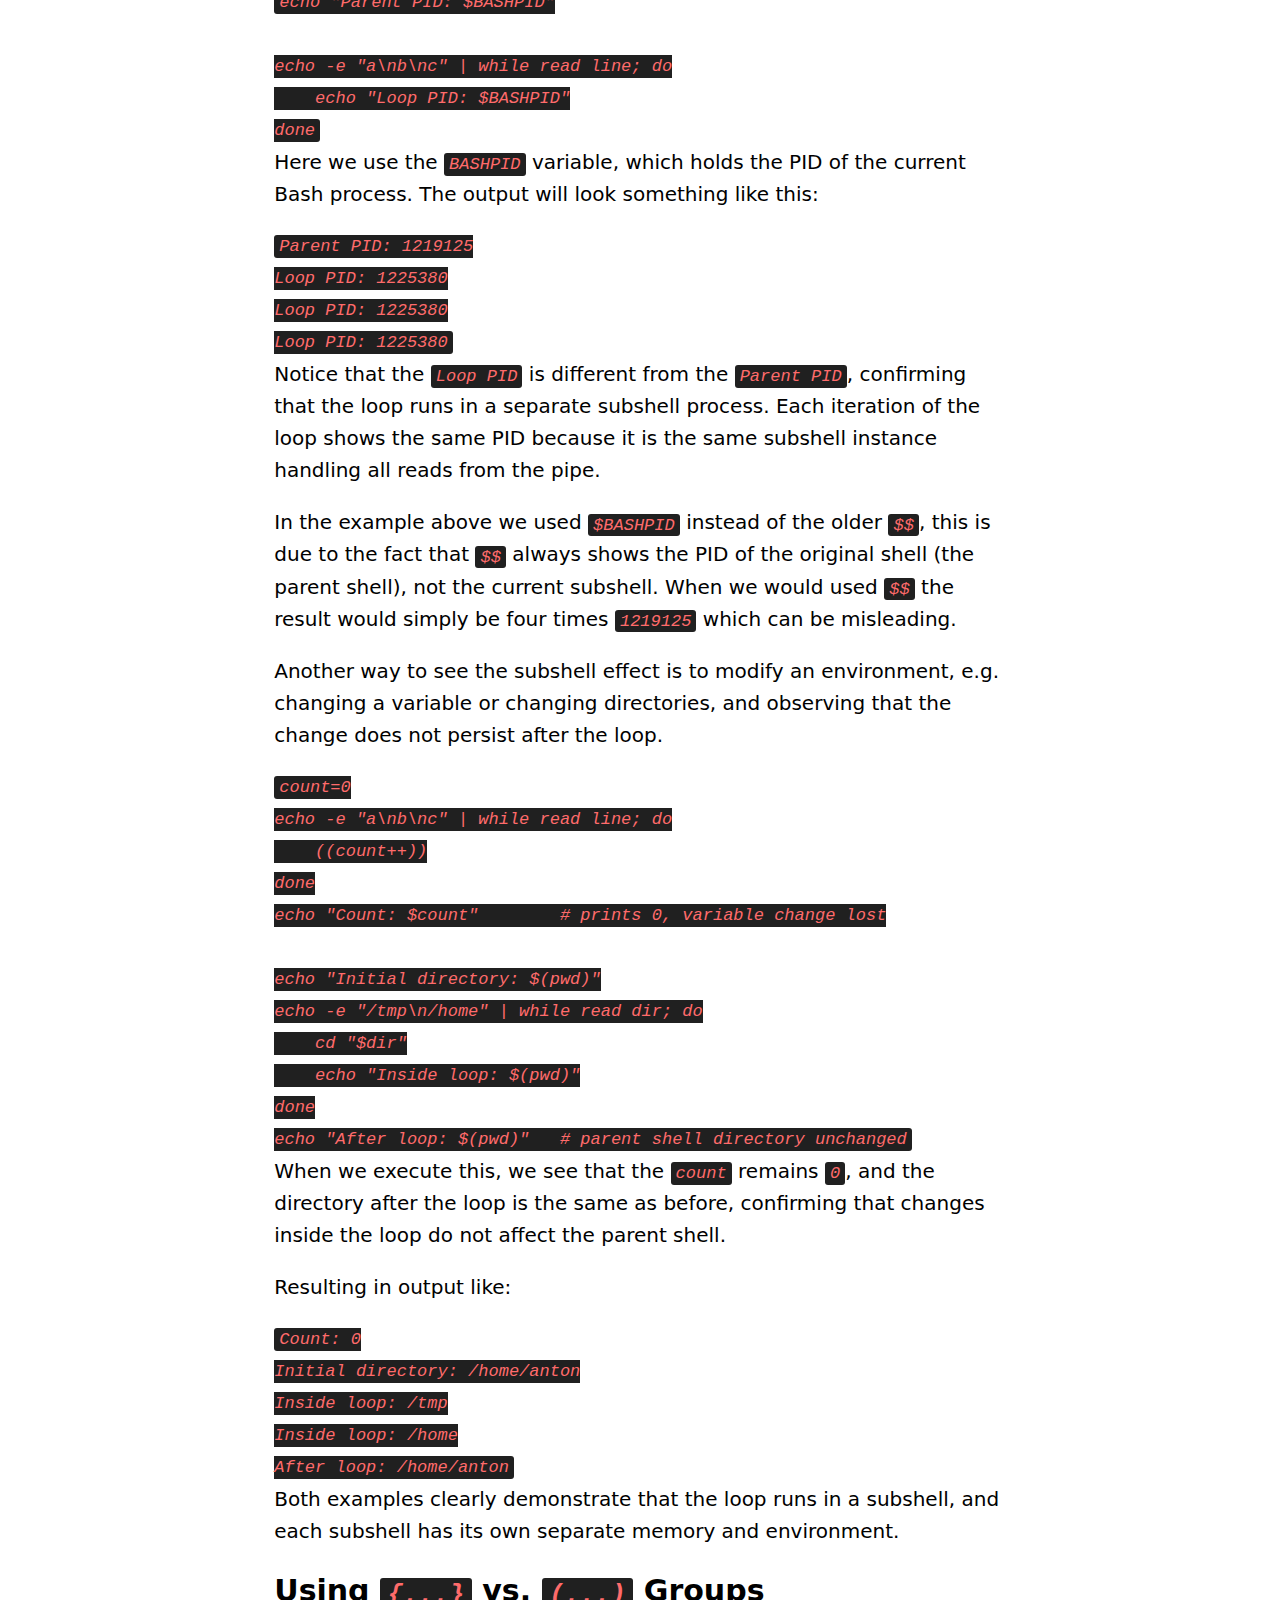
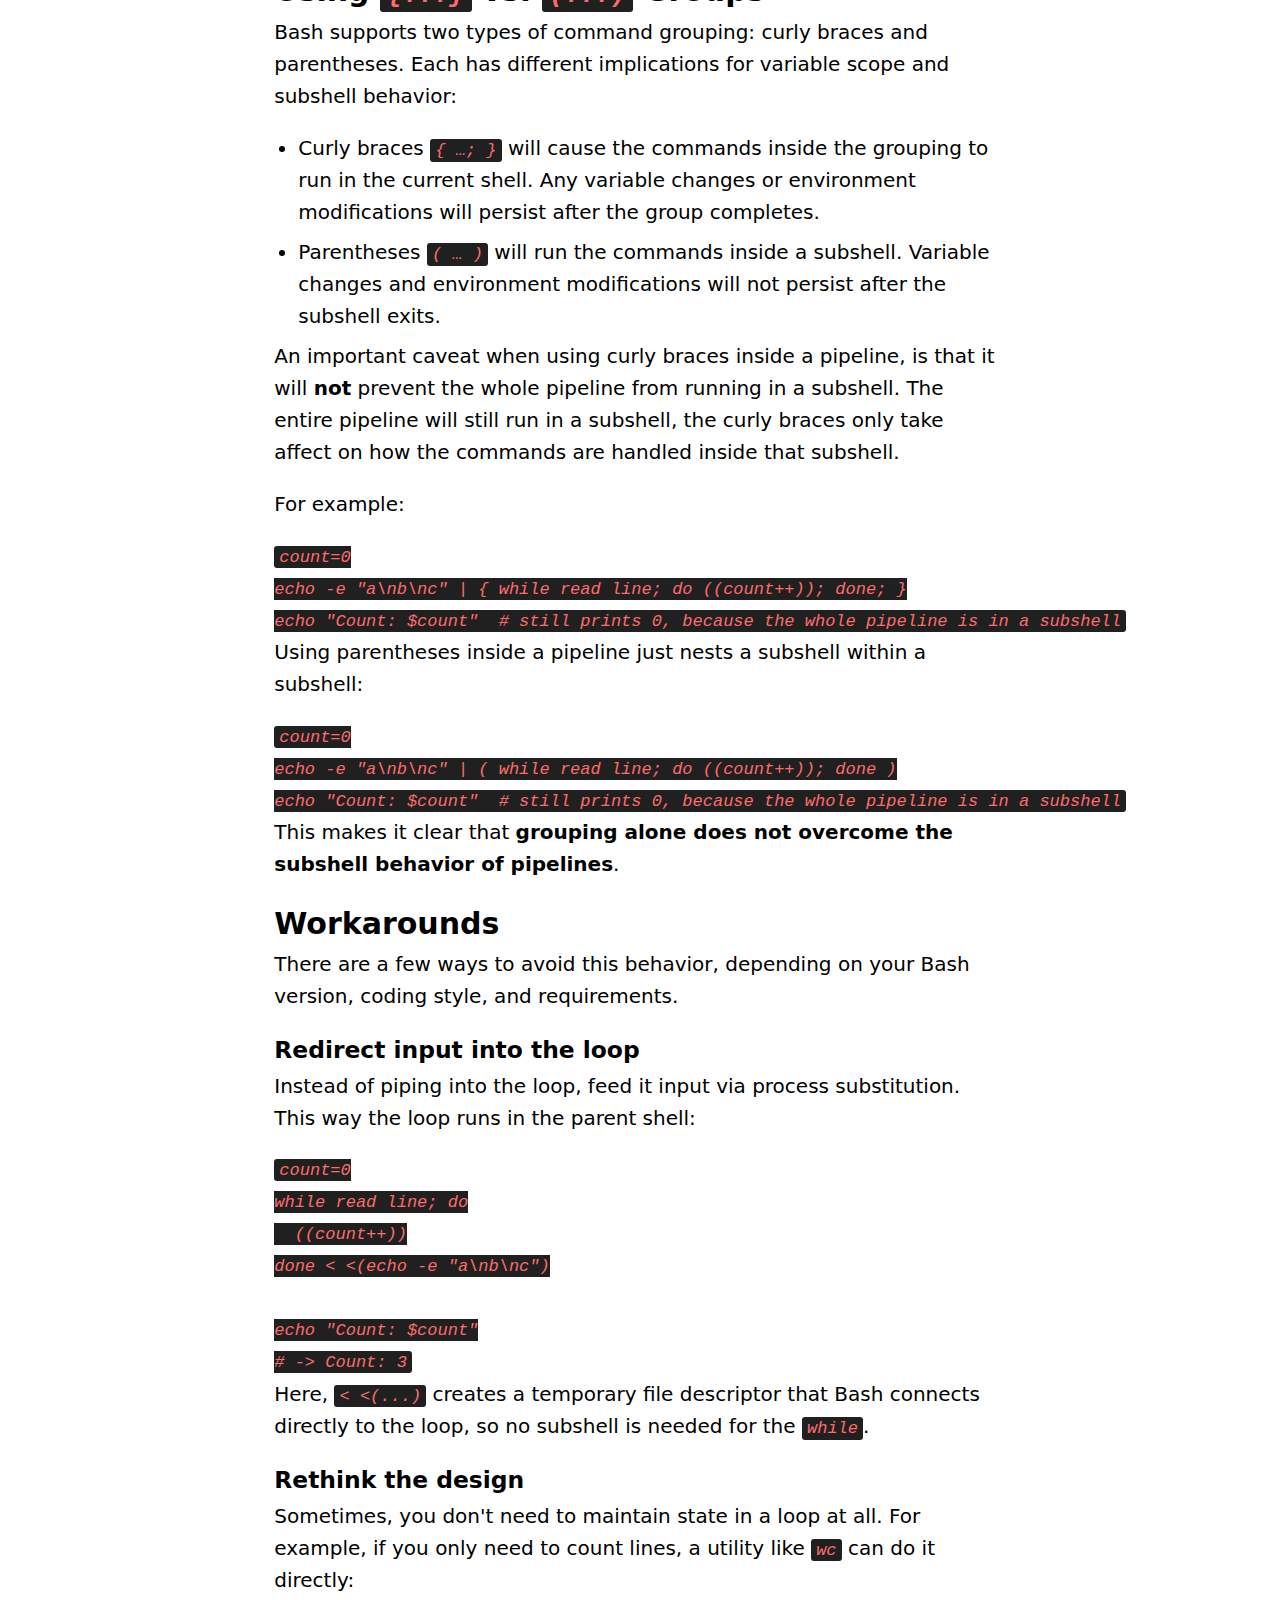
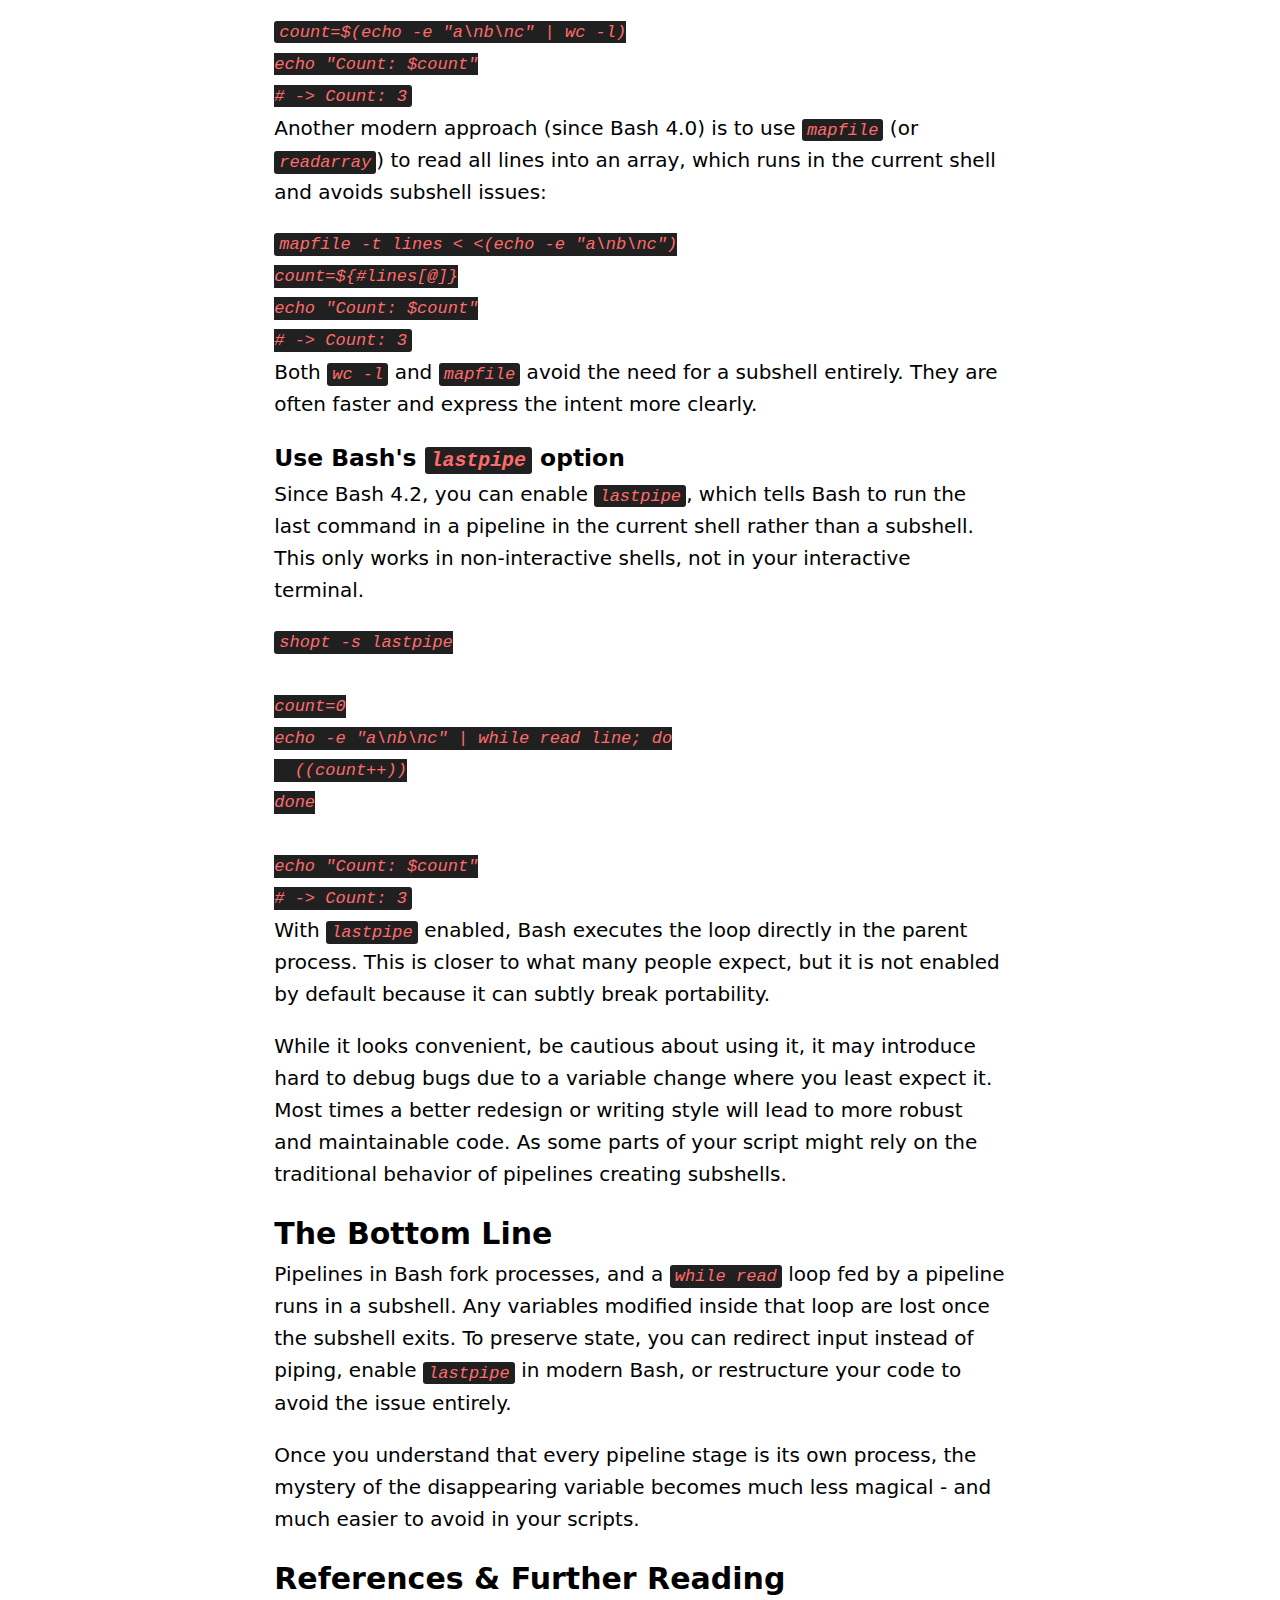
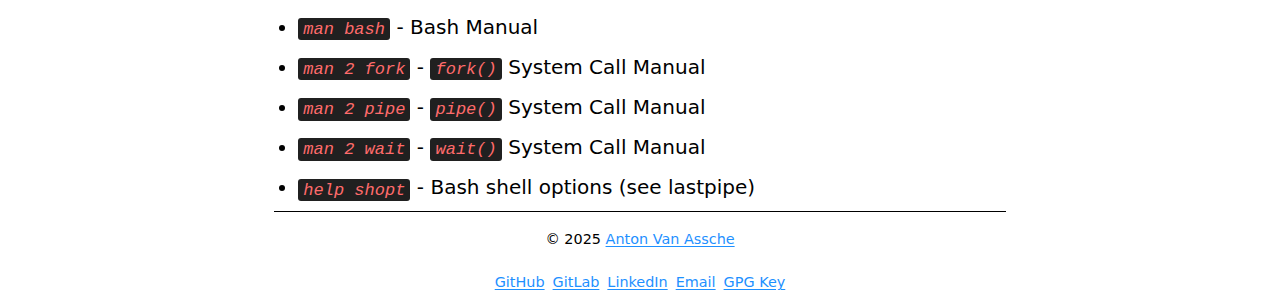
<file: posts/2025/why-while-read-sometimes-eats-your-variables/index.html>
<!doctype html>
<html lang="en">
  <head>
    <meta charset="UTF-8" />
    <meta name="viewport" content="width=device-width, initial-scale=1" />
    <title>
      Why while read Sometimes Eats Your Variables - Anton Van Assche
    </title>
    <link rel="stylesheet" href="/style.css" />
    <link rel="icon" href="/assets/favicon.png" type="image/png" />
  </head>
  <body>
    <div class="container">
      <nav class="navbar">
        <a href="/">Home</a>
        <a href="/about/">About</a>
        <a href="/posts/" class="active">Posts</a>
      </nav>

      <main>
        <article>
          <h1>Why <code>while read</code> Sometimes Eats Your Variables</h1>
          <p>
            <em>by Anton Van Assche</em> -
            <span class="reading-time" aria-label="Estimated reading time: 12"
              >12 min read</span
            >
          </p>
          <p>
            If you have ever written a shell script that loops over lines of
            input, you may have stumbled on a surprising behavior. Consider the
            following code:
          </p>
          <pre><code>count=0
echo -e "a\nb\nc" | while read line; do
  ((count++))
done
echo "Count: $count"</code></pre>
          <p>
            You might expect it to print <code>Count: 3</code>. Instead, it
            prints:
          </p>
          <pre><code>Count: 0</code></pre>
          <p>
            The loop clearly executed three times, so why did the variable never
            change? The answer lies in how Bash implements pipelines and
            subshells.
          </p>

          <h2>Pipelines and Subshells</h2>
          <p>
            A pipeline in Bash, like <code>producer | consumer</code>, is not a
            single process. Bash must set up a pipe (a unidirectional data
            channel in the kernel) and then run each command in the pipeline in
            a separate process. That way, data flows between processes without
            blocking the parent shell.
          </p>
          <p>You can picture it like this:</p>
          <pre><code>Parent shell (bash)
   |
   |-- fork() -> producer (echo)
   |        writes "a\nb\nc" to pipe
   |
   `-- fork() -> consumer (while read loop)
            reads from pipe
            increments $count (in child only)</code></pre>
          <p>
            Variables in Bash are scoped to the process. The <code>count</code>
            you incremented lives in the subshell created for the consumer. When
            the subshell exits, its memory is destroyed. The parent shell's
            <code>count</code> was never touched, which is why the final
            <code>echo</code> shows <code>0</code>.
          </p>
          <p>We can visualize what happens in memory:</p>
          <pre><code>Parent Shell Memory
-------------------
count = 0
ENV_VAR = "original"

Pipeline forks -> Subshell (while loop)
-------------------
count = 0      <- incremented independently
ENV_VAR = "original"

After subshell exits:
-------------------
Parent shell memory unchanged:
count = 0
ENV_VAR = "original"</code></pre>
          <p>
            This combination shows both the process-level separation (PID view)
            and the variable-level effect (memory view). It makes it much easier
            to understand why your loop doesn't change the parent shell's
            variables.
          </p>

          <h2>Why Bash Does This</h2>
          <p>
            You might wonder why Bash doesn't just run the last command of a
            pipeline in the current shell. The reason is consistency. The POSIX
            specification allows the shell to decide whether each part of a
            pipeline runs in a subshell or not, but historically most shells
            fork each stage to avoid tricky edge cases where builtins would
            otherwise block the pipeline.
          </p>
          <blockquote>
            "Each command in a multi-command pipeline, where pipes are created,
            is executed in a subshell, which is a separate process."
            <cite>The Bash Manual</cite>
          </blockquote>
          <p>
            The side effect is that anything you do in that last stage - setting
            variables, changing directories, or modifying shell options -
            disappears when the subshell exits.
          </p>
          <p>Here is a simplified ASCII view of what happens:</p>
          <pre><code>Without pipeline:
bash (pid 1000)
   |
   `-- runs while-loop directly
       updates $count in pid 1000

With pipeline:
bash (pid 1000)
   |
   |-- fork() -> pid 1001 (echo)
   |
   `-- fork() -> pid 1002 (while loop)
                 updates $count in pid 1002
                 exits, state lost</code></pre>

          <h2>Proving the Subshell</h2>
          <p>
            We can actually visualize this behavior by printing the process ID
            of each stage:
          </p>
          <pre><code>echo "Parent PID: $BASHPID"

echo -e "a\nb\nc" | while read line; do
    echo "Loop PID: $BASHPID"
done</code></pre>
          <p>
            Here we use the <code>BASHPID</code> variable, which holds the PID
            of the current Bash process. The output will look something like
            this:
          </p>
          <pre><code>Parent PID: 1219125
Loop PID: 1225380
Loop PID: 1225380
Loop PID: 1225380</code></pre>
          <p>
            Notice that the <code>Loop PID</code> is different from the
            <code>Parent PID</code>, confirming that the loop runs in a separate
            subshell process. Each iteration of the loop shows the same PID
            because it is the same subshell instance handling all reads from the
            pipe.
          </p>
          <p>
            In the example above we used <code>$BASHPID</code> instead of the
            older <code>$$</code>, this is due to the fact that
            <code>$$</code> always shows the PID of the original shell (the
            parent shell), not the current subshell. When we would used
            <code>$$</code> the result would simply be four times
            <code>1219125</code> which can be misleading.
          </p>
          <p>
            Another way to see the subshell effect is to modify an environment,
            e.g. changing a variable or changing directories, and observing that
            the change does not persist after the loop.
          </p>
          <pre><code>count=0
echo -e "a\nb\nc" | while read line; do
    ((count++))
done
echo "Count: $count"        # prints 0, variable change lost

echo "Initial directory: $(pwd)"
echo -e "/tmp\n/home" | while read dir; do
    cd "$dir"
    echo "Inside loop: $(pwd)"
done
echo "After loop: $(pwd)"   # parent shell directory unchanged</code></pre>
          <p>
            When we execute this, we see that the <code>count</code> remains
            <code>0</code>, and the directory after the loop is the same as
            before, confirming that changes inside the loop do not affect the
            parent shell.
          </p>
          <p>Resulting in output like:</p>
          <pre><code>Count: 0
Initial directory: /home/anton
Inside loop: /tmp
Inside loop: /home
After loop: /home/anton</code></pre>
          <p>
            Both examples clearly demonstrate that the loop runs in a subshell,
            and each subshell has its own separate memory and environment.
          </p>

          <h2>Using <code>{...}</code> vs. <code>(...)</code> Groups</h2>
          <p>
            Bash supports two types of command grouping: curly braces and
            parentheses. Each has different implications for variable scope and
            subshell behavior:
          </p>
          <ul>
            <li>
              Curly braces <code>{ …; }</code> will cause the commands inside
              the grouping to run in the current shell. Any variable changes or
              environment modifications will persist after the group completes.
            </li>
            <li>
              Parentheses <code>( … )</code> will run the commands inside a
              subshell. Variable changes and environment modifications will not
              persist after the subshell exits.
            </li>
          </ul>
          <p>
            An important caveat when using curly braces inside a pipeline, is
            that it will <strong>not</strong> prevent the whole pipeline from
            running in a subshell. The entire pipeline will still run in a
            subshell, the curly braces only take affect on how the commands are
            handled inside that subshell.
          </p>
          <p>For example:</p>
          <pre><code>count=0
echo -e "a\nb\nc" | { while read line; do ((count++)); done; }
echo "Count: $count"  # still prints 0, because the whole pipeline is in a subshell</code></pre>
          <p>
            Using parentheses inside a pipeline just nests a subshell within a
            subshell:
          </p>
          <pre><code>count=0
echo -e "a\nb\nc" | ( while read line; do ((count++)); done )
echo "Count: $count"  # still prints 0, because the whole pipeline is in a subshell</code></pre>
          <p>
            This makes it clear that
            <strong
              >grouping alone does not overcome the subshell behavior of
              pipelines</strong
            >.
          </p>

          <h2>Workarounds</h2>
          <p>
            There are a few ways to avoid this behavior, depending on your Bash
            version, coding style, and requirements.
          </p>

          <h3>Redirect input into the loop</h3>
          <p>
            Instead of piping into the loop, feed it input via process
            substitution. This way the loop runs in the parent shell:
          </p>
          <pre><code>count=0
while read line; do
  ((count++))
done < <(echo -e "a\nb\nc")

echo "Count: $count"
# -> Count: 3</code></pre>
          <p>
            Here, <code>&lt; &lt;(...)</code> creates a temporary file
            descriptor that Bash connects directly to the loop, so no subshell
            is needed for the <code>while</code>.
          </p>

          <h3>Rethink the design</h3>
          <p>
            Sometimes, you don't need to maintain state in a loop at all. For
            example, if you only need to count lines, a utility like
            <code>wc</code> can do it directly:
          </p>
          <pre><code>count=$(echo -e "a\nb\nc" | wc -l)
echo "Count: $count"
# -> Count: 3</code></pre>
          <p>
            Another modern approach (since Bash 4.0) is to use
            <code>mapfile</code> (or <code>readarray</code>) to read all lines
            into an array, which runs in the current shell and avoids subshell
            issues:
          </p>
          <pre><code>mapfile -t lines < <(echo -e "a\nb\nc")
count=${#lines[@]}
echo "Count: $count"
# -> Count: 3</code></pre>
          <p>
            Both <code>wc -l</code> and <code>mapfile</code> avoid the need for
            a subshell entirely. They are often faster and express the intent
            more clearly.
          </p>

          <h3>Use Bash's <code>lastpipe</code> option</h3>
          <p>
            Since Bash 4.2, you can enable <code>lastpipe</code>, which tells
            Bash to run the last command in a pipeline in the current shell
            rather than a subshell. This only works in non-interactive shells,
            not in your interactive terminal.
          </p>
          <pre><code>shopt -s lastpipe

count=0
echo -e "a\nb\nc" | while read line; do
  ((count++))
done

echo "Count: $count"
# -> Count: 3</code></pre>
          <p>
            With <code>lastpipe</code> enabled, Bash executes the loop directly
            in the parent process. This is closer to what many people expect,
            but it is not enabled by default because it can subtly break
            portability.
          </p>
          <p>
            While it looks convenient, be cautious about using it, it may
            introduce hard to debug bugs due to a variable change where you
            least expect it. Most times a better redesign or writing style will
            lead to more robust and maintainable code. As some parts of your
            script might rely on the traditional behavior of pipelines creating
            subshells.
          </p>

          <h2>The Bottom Line</h2>
          <p>
            Pipelines in Bash fork processes, and a <code>while read</code> loop
            fed by a pipeline runs in a subshell. Any variables modified inside
            that loop are lost once the subshell exits. To preserve state, you
            can redirect input instead of piping, enable
            <code>lastpipe</code> in modern Bash, or restructure your code to
            avoid the issue entirely.
          </p>

          <p>
            Once you understand that every pipeline stage is its own process,
            the mystery of the disappearing variable becomes much less magical -
            and much easier to avoid in your scripts.
          </p>

          <h2>References & Further Reading</h2>
          <ul>
            <li><code>man bash</code> - Bash Manual</li>
            <li>
              <code>man 2 fork</code> - <code>fork()</code> System Call Manual
            </li>
            <li>
              <code>man 2 pipe</code> - <code>pipe()</code> System Call Manual
            </li>
            <li>
              <code>man 2 wait</code> - <code>wait()</code> System Call Manual
            </li>
            <li><code>help shopt</code> - Bash shell options (see lastpipe)</li>
          </ul>
        </article>
      </main>

      <footer>
        <p>
          &copy; 2025
          <a href="https://github.com/AntonVanAssche/">Anton Van Assche</a>
        </p>
        <div class="contact">
          <a href="https://github.com/AntonVanAssche" target="_blank">GitHub</a>
          <a href="https://gitlab.com/AntonVanAssche" target="_blank">GitLab</a>
          <a
            href="https://www.linkedin.com/in/anton-van-assche/"
            target="_blank"
            >LinkedIn</a
          >
          <a href="mailto:vanasscheanton@duck.com">Email</a>
          <a
            href="https://keyserver.ubuntu.com/pks/lookup?search=0x3ff8016d27683e3e&op=vindex"
            target="_blank"
            >GPG Key</a
          >
        </div>
      </footer>
    </div>
  </body>
</html>
</file>
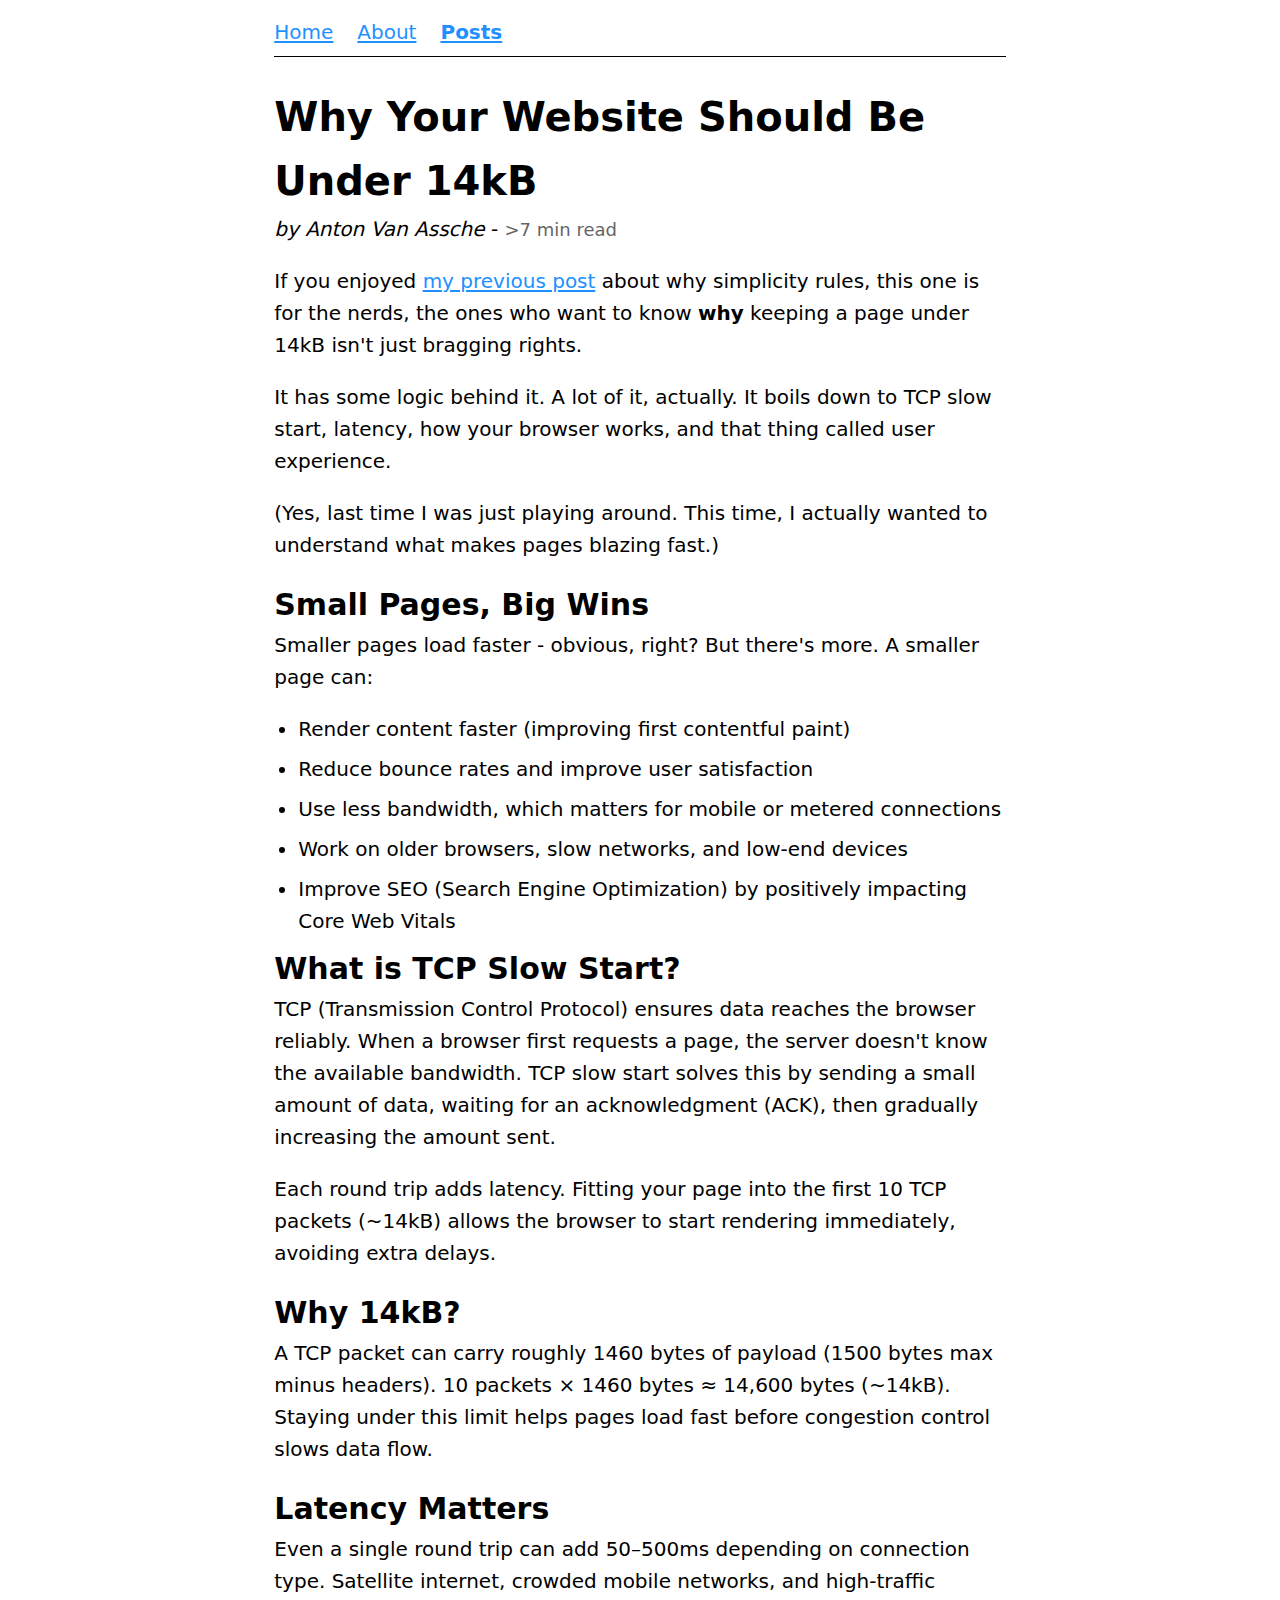
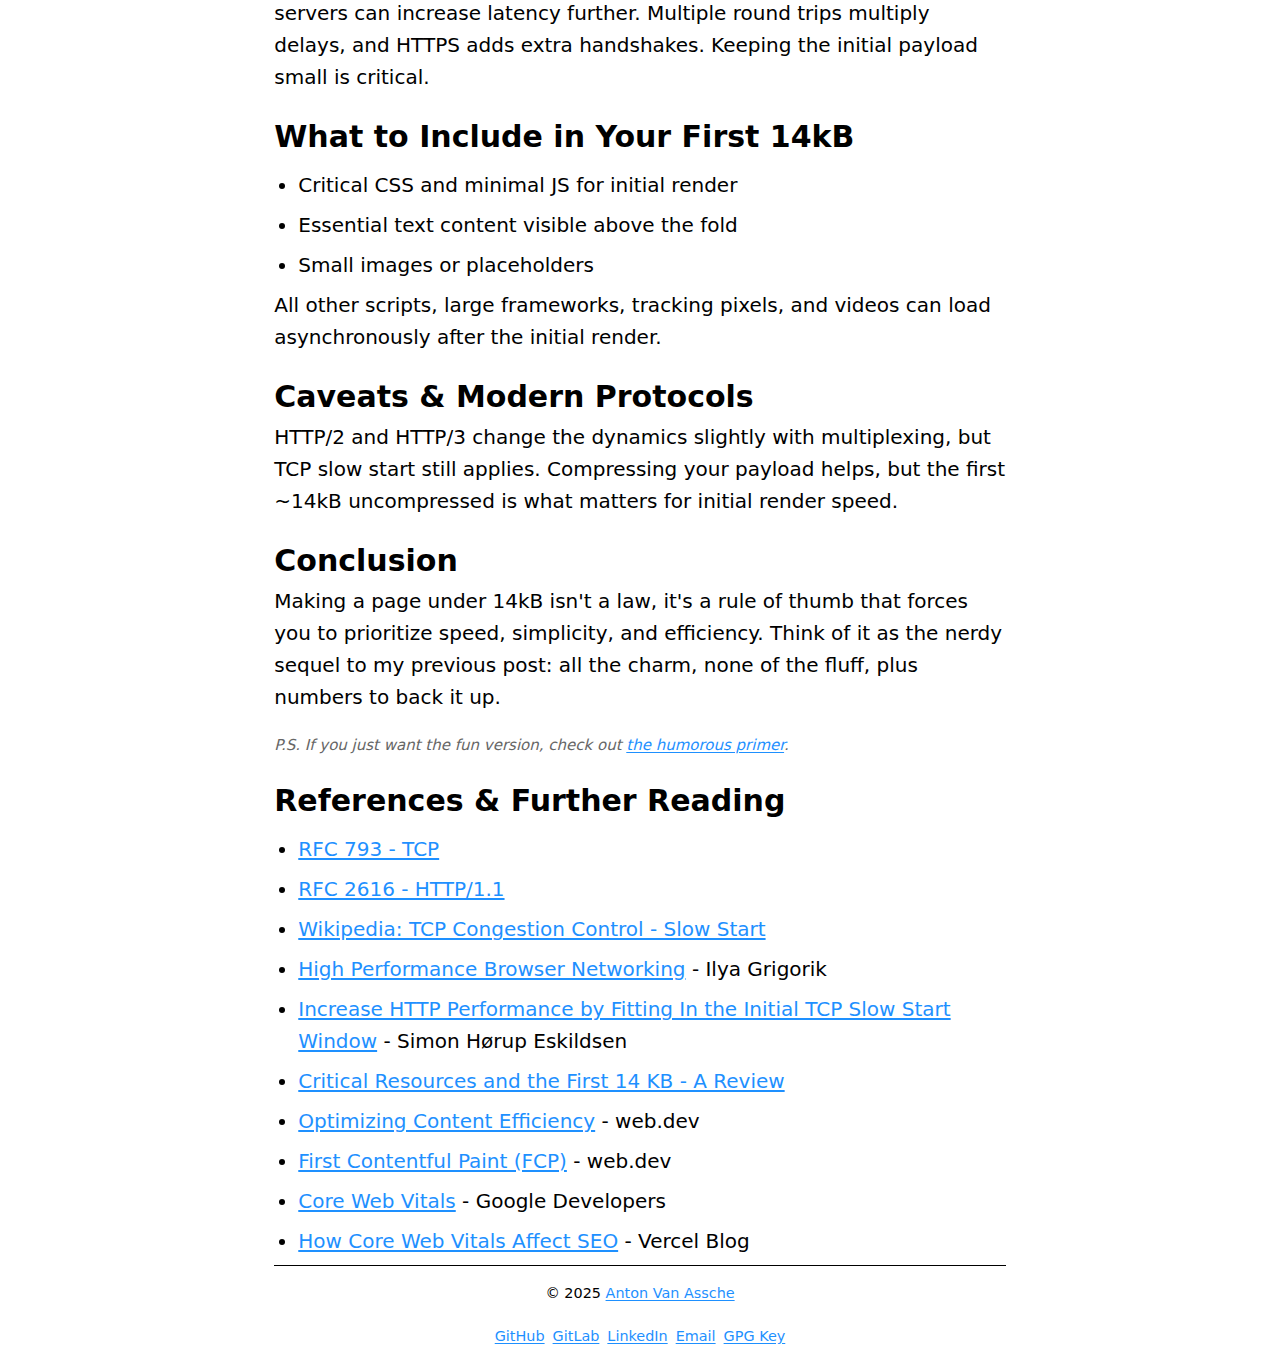
<file: posts/2025/why-your-website-should-be-under-14kb/index.html>
<!doctype html>
<html lang="en">
  <head>
    <meta charset="UTF-8" />
    <meta name="viewport" content="width=device-width, initial-scale=1" />
    <title>Why Your Website Should Be Under 14kB - Anton Van Assche</title>
    <link rel="stylesheet" href="/style.css" />
    <link rel="icon" href="/assets/favicon.png" type="image/png" />
  </head>
  <body>
    <div class="container">
      <nav class="navbar">
        <a href="/">Home</a>
        <a href="/about/">About</a>
        <a href="/posts/" class="active">Posts</a>
      </nav>

      <main>
        <article>
          <h1>Why Your Website Should Be Under 14kB</h1>
          <p>
            <em>by Anton Van Assche</em> -
            <span class="reading-time" aria-label="Estimated reading time: 7">
              >7 min read</span
            >
          </p>

          <p>
            If you enjoyed
            <a
              href="/posts/2025/why-this-website-looks-like-it-was-built-in-1999-but-isnt/"
              >my previous post</a
            >
            about why simplicity rules, this one is for the nerds, the ones who
            want to know
            <strong>why</strong> keeping a page under 14kB isn't just bragging
            rights.
          </p>
          <p>
            It has some logic behind it. A lot of it, actually. It boils down to
            TCP slow start, latency, how your browser works, and that thing
            called user experience.
          </p>
          <p>
            (Yes, last time I was just playing around. This time, I actually
            wanted to understand what makes pages blazing fast.)
          </p>

          <h2>Small Pages, Big Wins</h2>
          <p>
            Smaller pages load faster - obvious, right? But there's more. A
            smaller page can:
          </p>
          <ul>
            <li>Render content faster (improving first contentful paint)</li>
            <li>Reduce bounce rates and improve user satisfaction</li>
            <li>
              Use less bandwidth, which matters for mobile or metered
              connections
            </li>
            <li>Work on older browsers, slow networks, and low-end devices</li>
            <li>
              Improve SEO (Search Engine Optimization) by positively impacting
              Core Web Vitals
            </li>
          </ul>

          <h2>What is TCP Slow Start?</h2>
          <p>
            TCP (Transmission Control Protocol) ensures data reaches the browser
            reliably. When a browser first requests a page, the server doesn't
            know the available bandwidth. TCP slow start solves this by sending
            a small amount of data, waiting for an acknowledgment (ACK), then
            gradually increasing the amount sent.
          </p>

          <p>
            Each round trip adds latency. Fitting your page into the first 10
            TCP packets (&#126;14kB) allows the browser to start rendering
            immediately, avoiding extra delays.
          </p>

          <h2>Why 14kB?</h2>
          <p>
            A TCP packet can carry roughly 1460 bytes of payload (1500 bytes max
            minus headers). 10 packets &times; 1460 bytes &asymp; 14,600 bytes
            (&#126;14kB). Staying under this limit helps pages load fast before
            congestion control slows data flow.
          </p>

          <h2>Latency Matters</h2>
          <p>
            Even a single round trip can add 50–500ms depending on connection
            type. Satellite internet, crowded mobile networks, and high-traffic
            servers can increase latency further. Multiple round trips multiply
            delays, and HTTPS adds extra handshakes. Keeping the initial payload
            small is critical.
          </p>

          <h2>What to Include in Your First 14kB</h2>
          <ul>
            <li>Critical CSS and minimal JS for initial render</li>
            <li>Essential text content visible above the fold</li>
            <li>Small images or placeholders</li>
          </ul>
          <p>
            All other scripts, large frameworks, tracking pixels, and videos can
            load asynchronously after the initial render.
          </p>

          <h2>Caveats &amp; Modern Protocols</h2>
          <p>
            HTTP/2 and HTTP/3 change the dynamics slightly with multiplexing,
            but TCP slow start still applies. Compressing your payload helps,
            but the first &#126;14kB uncompressed is what matters for initial
            render speed.
          </p>

          <h2>Conclusion</h2>
          <p>
            Making a page under 14kB isn't a law, it's a rule of thumb that
            forces you to prioritize speed, simplicity, and efficiency. Think of
            it as the nerdy sequel to my previous post: all the charm, none of
            the fluff, plus numbers to back it up.
          </p>

          <p style="font-size: 0.75em; font-style: italic; color: #666">
            P.S. If you just want the fun version, check out
            <a
              href="/posts/2025/why-this-website-looks-like-it-was-built-in-1999-but-isnt/"
              >the humorous primer</a
            >.
          </p>

          <h2>References & Further Reading</h2>
          <ul>
            <li>
              <a
                href="https://www.rfc-editor.org/rfc/rfc793"
                target="_blank"
                rel="noopener"
                >RFC 793 - TCP</a
              >
            </li>
            <li>
              <a
                href="https://www.rfc-editor.org/rfc/rfc2616"
                target="_blank"
                rel="noopener"
                >RFC 2616 - HTTP/1.1</a
              >
            </li>
            <li>
              <a
                href="https://en.wikipedia.org/wiki/TCP_congestion_control#Slow_start"
                target="_blank"
                rel="noopener"
                >Wikipedia: TCP Congestion Control - Slow Start</a
              >
            </li>
            <li>
              <a href="https://hpbn.co/" target="_blank" rel="noopener"
                >High Performance Browser Networking</a
              >
              - Ilya Grigorik
            </li>
            <li>
              <a
                href="https://sirupsen.com/napkin/problem-15"
                target="_blank"
                rel="noopener"
                >Increase HTTP Performance by Fitting In the Initial TCP Slow
                Start Window</a
              >
              - Simon Hørup Eskildsen
            </li>
            <li>
              <a
                href="https://www.tunetheweb.com/blog/critical-resources-and-the-first-14kb/"
                target="_blank"
                rel="noopener"
                >Critical Resources and the First 14 KB - A Review</a
              >
            </li>
            <li>
              <a
                href="https://web.dev/articles/performance-optimizing-content-efficiency"
                target="_blank"
                rel="noopener"
                >Optimizing Content Efficiency</a
              >
              - web.dev
            </li>
            <li>
              <a
                href="https://web.dev/articles/fcp"
                target="_blank"
                rel="noopener"
                >First Contentful Paint (FCP)</a
              >
              - web.dev
            </li>
            <li>
              <a
                href="https://developers.google.com/search/docs/appearance/core-web-vitals"
                target="_blank"
                rel="noopener"
                >Core Web Vitals</a
              >
              - Google Developers
            </li>
            <li>
              <a
                href="https://vercel.com/blog/how-core-web-vitals-affect-seo"
                target="_blank"
                rel="noopener"
                >How Core Web Vitals Affect SEO</a
              >
              - Vercel Blog
            </li>
          </ul>
        </article>
      </main>

      <footer>
        <p>
          &copy; 2025
          <a href="https://github.com/AntonVanAssche/">Anton Van Assche</a>
        </p>
        <div class="contact">
          <a href="https://github.com/AntonVanAssche" target="_blank">GitHub</a>
          <a href="https://gitlab.com/AntonVanAssche" target="_blank">GitLab</a>
          <a
            href="https://www.linkedin.com/in/anton-van-assche/"
            target="_blank"
            >LinkedIn</a
          >
          <a href="mailto:vanasscheanton@duck.com">Email</a>
          <a
            href="https://keyserver.ubuntu.com/pks/lookup?search=0x3ff8016d27683e3e&op=vindex"
            target="_blank"
            >GPG Key</a
          >
        </div>
      </footer>
    </div>
  </body>
</html>
</file>
<file: style.css>
/* ===== Variables ===== */
:root {
  --bg: #fff;
  --text: #000;
  --border: #000;
  --link: #1e90ff;
  --fs: clamp(15px, 2.2vw, 20px);
  --max-ch: 60ch;
  --gap: 1rem;
  --nav-gap: 1.5rem;
}

@media (prefers-color-scheme: dark) {
  :root { --bg: #000; --text: #fff; --border: #fff; }
}

/* ===== Base ===== */
* { box-sizing: border-box; margin: 0; padding: 0; }

body {
  background: var(--bg); color: var(--text);
  font-family: system-ui, sans-serif;
  font-size: var(--fs); line-height: 1.6;
}

.container {
  display: flex; flex-direction: column;
  min-height: 100vh;
  width: min(var(--max-ch), 96vw);
  margin: 0 auto; padding: var(--gap);
}

p { margin-bottom: 1.25rem; }
a { color: var(--link); text-decoration: underline; text-underline-offset: 2px; }
a:hover { opacity: .85; }
ul { list-style: disc; padding-left: 1.5rem; }
li { margin: .5rem 0; }
.reading-time { color: #666; font-size: 0.9em; }
blockquote {
  margin: 1.5em 0; padding-left: 1em;
  border-left: 2px solid #666; font-style: italic;
  color: #666;
}
blockquote cite {
  display: block; margin-top: 0.5em;
  font-style: normal; font-size: 0.75em;
  color: #666;
}
code {
  background-color: #202020; color: #ff6b6b;
  font-style: italic; font-size: 0.85em;
  padding: 0.1em 0.3em; border-radius: 3px;
}

/* ===== Navbar ===== */
.navbar {
  display: flex; gap: var(--nav-gap);
  border-bottom: 1px solid var(--border);
  padding-bottom: .5rem; margin-bottom: 1.75rem;
}
.navbar a.active { font-weight: 700; }

/* ===== About Page ===== */
.about-image {
  float: right; width: 200px; margin: 0 0 1rem 1rem;
  border: 1px solid var(--border); border-radius: 8px;
}
.about-image img {
  width: 100%; display: block;
  border: 1px solid var(--border); border-radius: 8px;
}
.clearfix::after { content: ""; display: table; clear: both; }

/* ===== Projects ===== */
.projects { margin-top: 1.5rem; }
.projects h3 {
  font-size: 1.2rem; margin-bottom: .75rem; font-weight: 600;
  border-bottom: 1px solid var(--border); padding-bottom: .25rem;
}

/* ===== Footer ===== */
footer {
  border-top: 1px solid var(--border);
  padding-top: 1rem; margin-top: auto;
  font-size: .9rem; text-align: center;
}
footer .contact {
  display: flex; flex-wrap: wrap; gap: .5rem;
  justify-content: center; margin-top: .5rem;
}

/* ===== Mobile ===== */
@media (max-width: 500px) {
  :root { --fs: clamp(16px, 3.5vw, 20px); --nav-gap: 1rem; --gap: .9rem; }
  .about-image { float: none; width: 100%; margin: 0 auto 1rem; }
}
</file>
